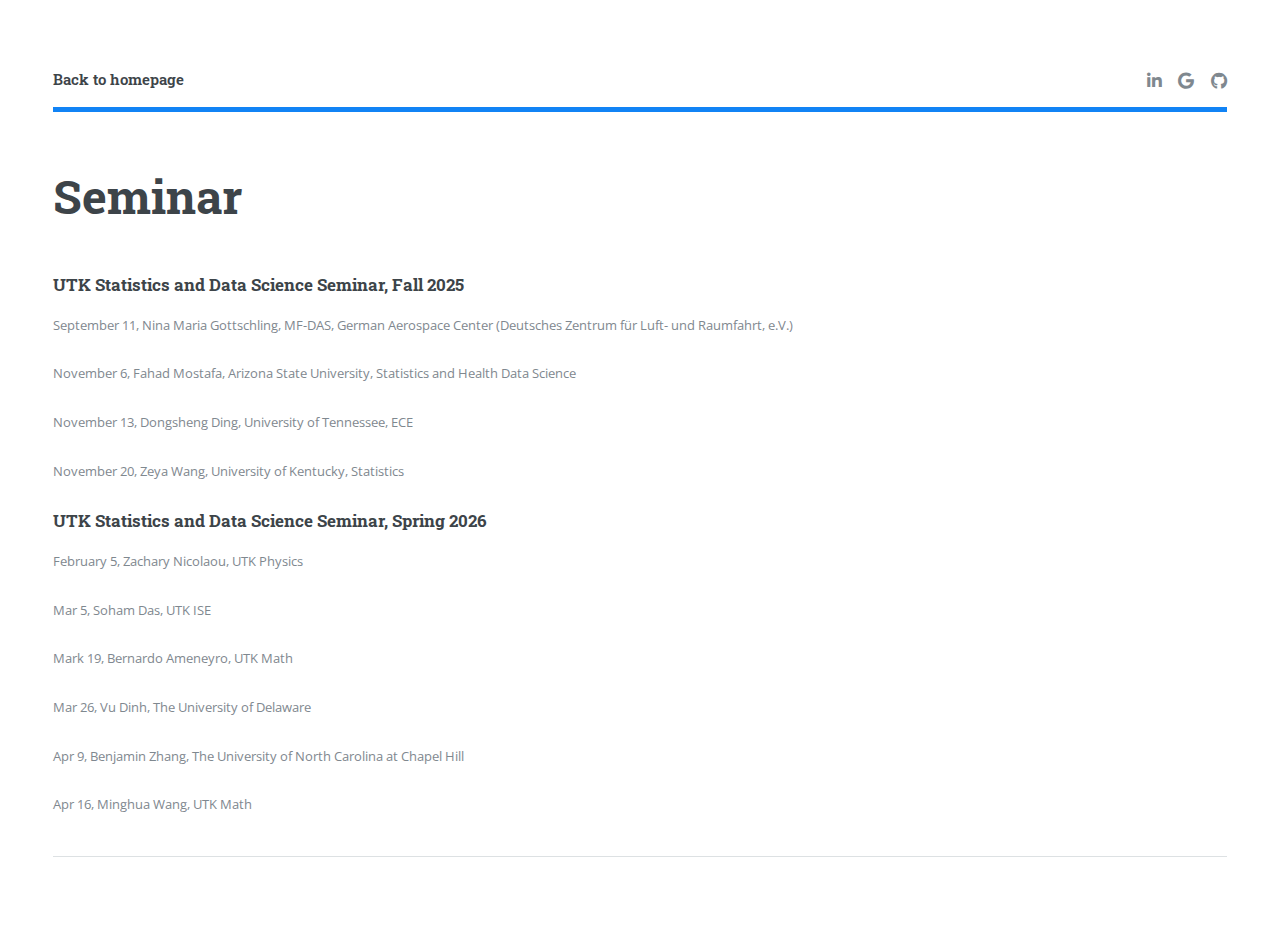
<file: dsseminar.html>
<!DOCTYPE HTML>
<!--
	Editorial by HTML5 UP
	html5up.net | @ajlkn
	Free for personal and commercial use under the CCA 3.0 license (html5up.net/license)
-->
<html>
	<head>
		<title>Elements - Editorial by HTML5 UP</title>
		<meta charset="utf-8" />
		<meta name="viewport" content="width=device-width, initial-scale=1, user-scalable=no" />
		<link rel="stylesheet" href="assets/css/main.css" />
	</head>
	<body class="is-preload">

		<!-- Wrapper -->
			<div id="wrapper">

				<!-- Main -->
					<div id="main">
						<div class="inner">

							<!-- Header -->
								<header id="header">
									<a href="index.html" class="logo"><strong>Back to homepage</strong></a>
									<ul class="icons">
										<li><a href="https://www.linkedin.com/in/nicole-t-yang/" class="icon brands fa-linkedin-in"><span class="label">Linkedin</span></a></li>
										<li><a href="https://scholar.google.com/citations?user=3zxBZjkAAAAJ&hl=en&oi=sra" class="icon brands fa-google"><span class="label">Google</span></a></li>
										<li><a href="#" class="icon brands fa-github"><span class="label">Github</span></a></li>
									</ul>
								</header>

							<!-- Content -->
								<section>
									<header class="main">
										<h1>Seminar</h1>
									</header>

									<!-- Content -->
				
										
											
												<h3>UTK Statistics and Data Science Seminar, Fall 2025</h3>
									<p> September 11, Nina Maria Gottschling, MF-DAS, German Aerospace Center (Deutsches Zentrum für Luft- und Raumfahrt, e.V.) </p>
												<p> November 6, Fahad Mostafa, Arizona State University, Statistics and Health Data Science
</p>
									<p>November 13, Dongsheng Ding, University of Tennessee, ECE
</p>
<p>November 20, Zeya Wang, University of Kentucky, Statistics
</p>
											
											
												
											
											<!-- Break -->
											<div class="col-4 col-12-medium">
												<h3>UTK Statistics and Data Science Seminar, Spring 2026</h3>


									<p> February 5, Zachary Nicolaou, UTK Physics </p>
												<p> Mar 5, Soham Das, UTK ISE
</p>
												<p> Mark 19, Bernardo Ameneyro, UTK Math</p>
																								<p> Mar 26, Vu Dinh, The University of Delaware
</p>
									<p>Apr 9, Benjamin Zhang, The University of North Carolina at Chapel Hill

</p>
<p>Apr 16, Minghua Wang, UTK Math
</p>


											</div>

									<hr class="major" />

	</body>
</html>
</file>
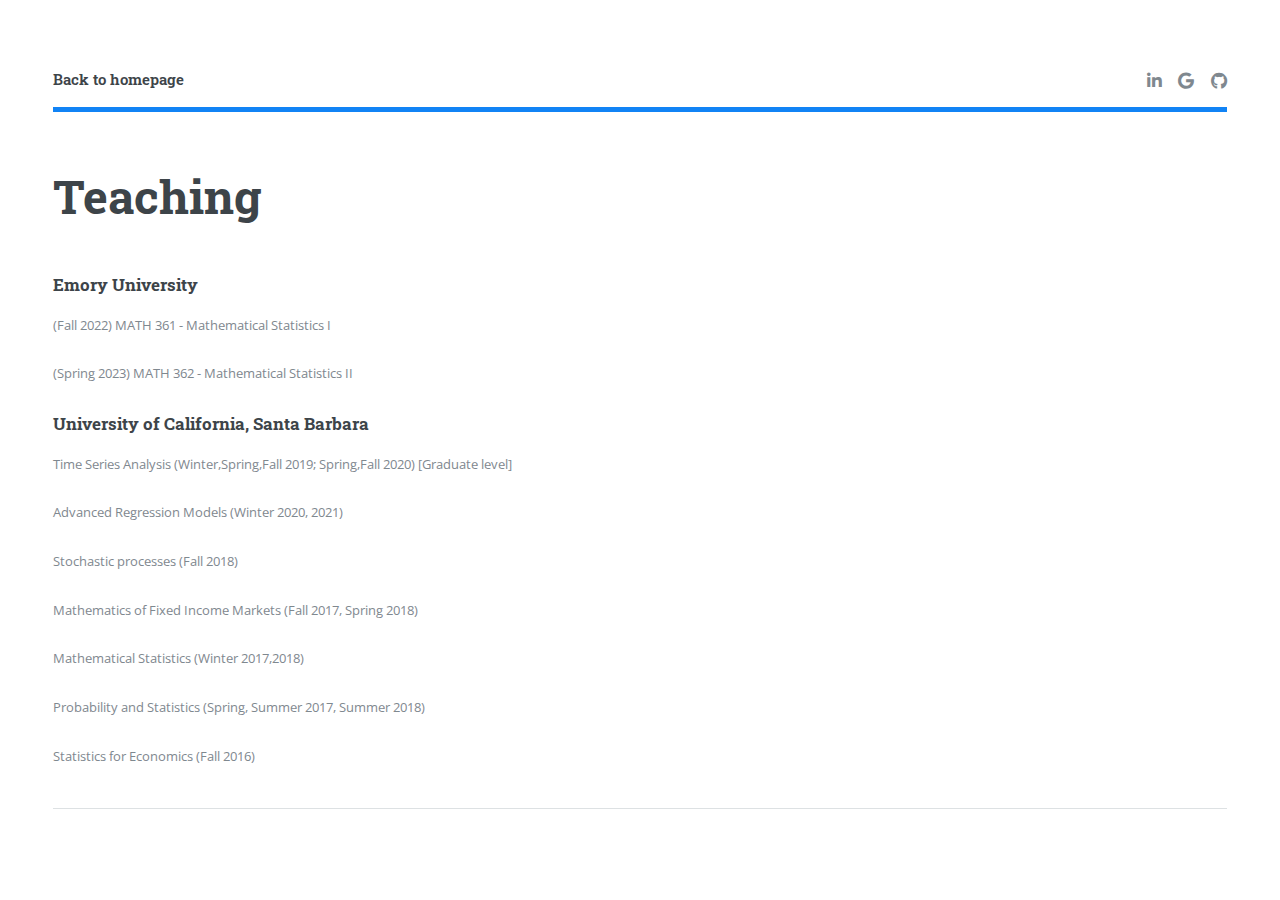
<file: elements.html>
<!DOCTYPE HTML>
<!--
	Editorial by HTML5 UP
	html5up.net | @ajlkn
	Free for personal and commercial use under the CCA 3.0 license (html5up.net/license)
-->
<html>
	<head>
		<title>Elements - Editorial by HTML5 UP</title>
		<meta charset="utf-8" />
		<meta name="viewport" content="width=device-width, initial-scale=1, user-scalable=no" />
		<link rel="stylesheet" href="assets/css/main.css" />
	</head>
	<body class="is-preload">

		<!-- Wrapper -->
			<div id="wrapper">

				<!-- Main -->
					<div id="main">
						<div class="inner">

							<!-- Header -->
								<header id="header">
									<a href="index.html" class="logo"><strong>Back to homepage</strong></a>
									<ul class="icons">
										<li><a href="https://www.linkedin.com/in/nicole-t-yang/" class="icon brands fa-linkedin-in"><span class="label">Linkedin</span></a></li>
										<li><a href="https://scholar.google.com/citations?user=3zxBZjkAAAAJ&hl=en&oi=sra" class="icon brands fa-google"><span class="label">Google</span></a></li>
										<li><a href="#" class="icon brands fa-github"><span class="label">Github</span></a></li>
									</ul>
								</header>

							<!-- Content -->
								<section>
									<header class="main">
										<h1>Teaching</h1>
									</header>

									<!-- Content -->
				
										
											
												<h3>Emory University</h3>
												<p>(Fall 2022) 		MATH 361 - Mathematical Statistics I
</p>
									<p>(Spring 2023) 		MATH 362 - Mathematical Statistics II
</p>
											
											
												
											
											<!-- Break -->
											<div class="col-4 col-12-medium">
												<h3>University of California, Santa Barbara</h3>
												<p>Time Series Analysis (Winter,Spring,Fall 2019; Spring,Fall 2020) [Graduate level]</p>

</p>Advanced Regression Models (Winter 2020, 2021)</p>
</p>Stochastic processes (Fall 2018)</p>
 
</p>Mathematics of Fixed Income Markets (Fall 2017, Spring 2018)</p>
 
</p>Mathematical Statistics (Winter 2017,2018)</p>

</p>Probability and Statistics (Spring, Summer 2017, Summer 2018)</p>

</p>Statistics for Economics (Fall 2016)</p>


											</div>

									<hr class="major" />

	</body>
</html>
</file>
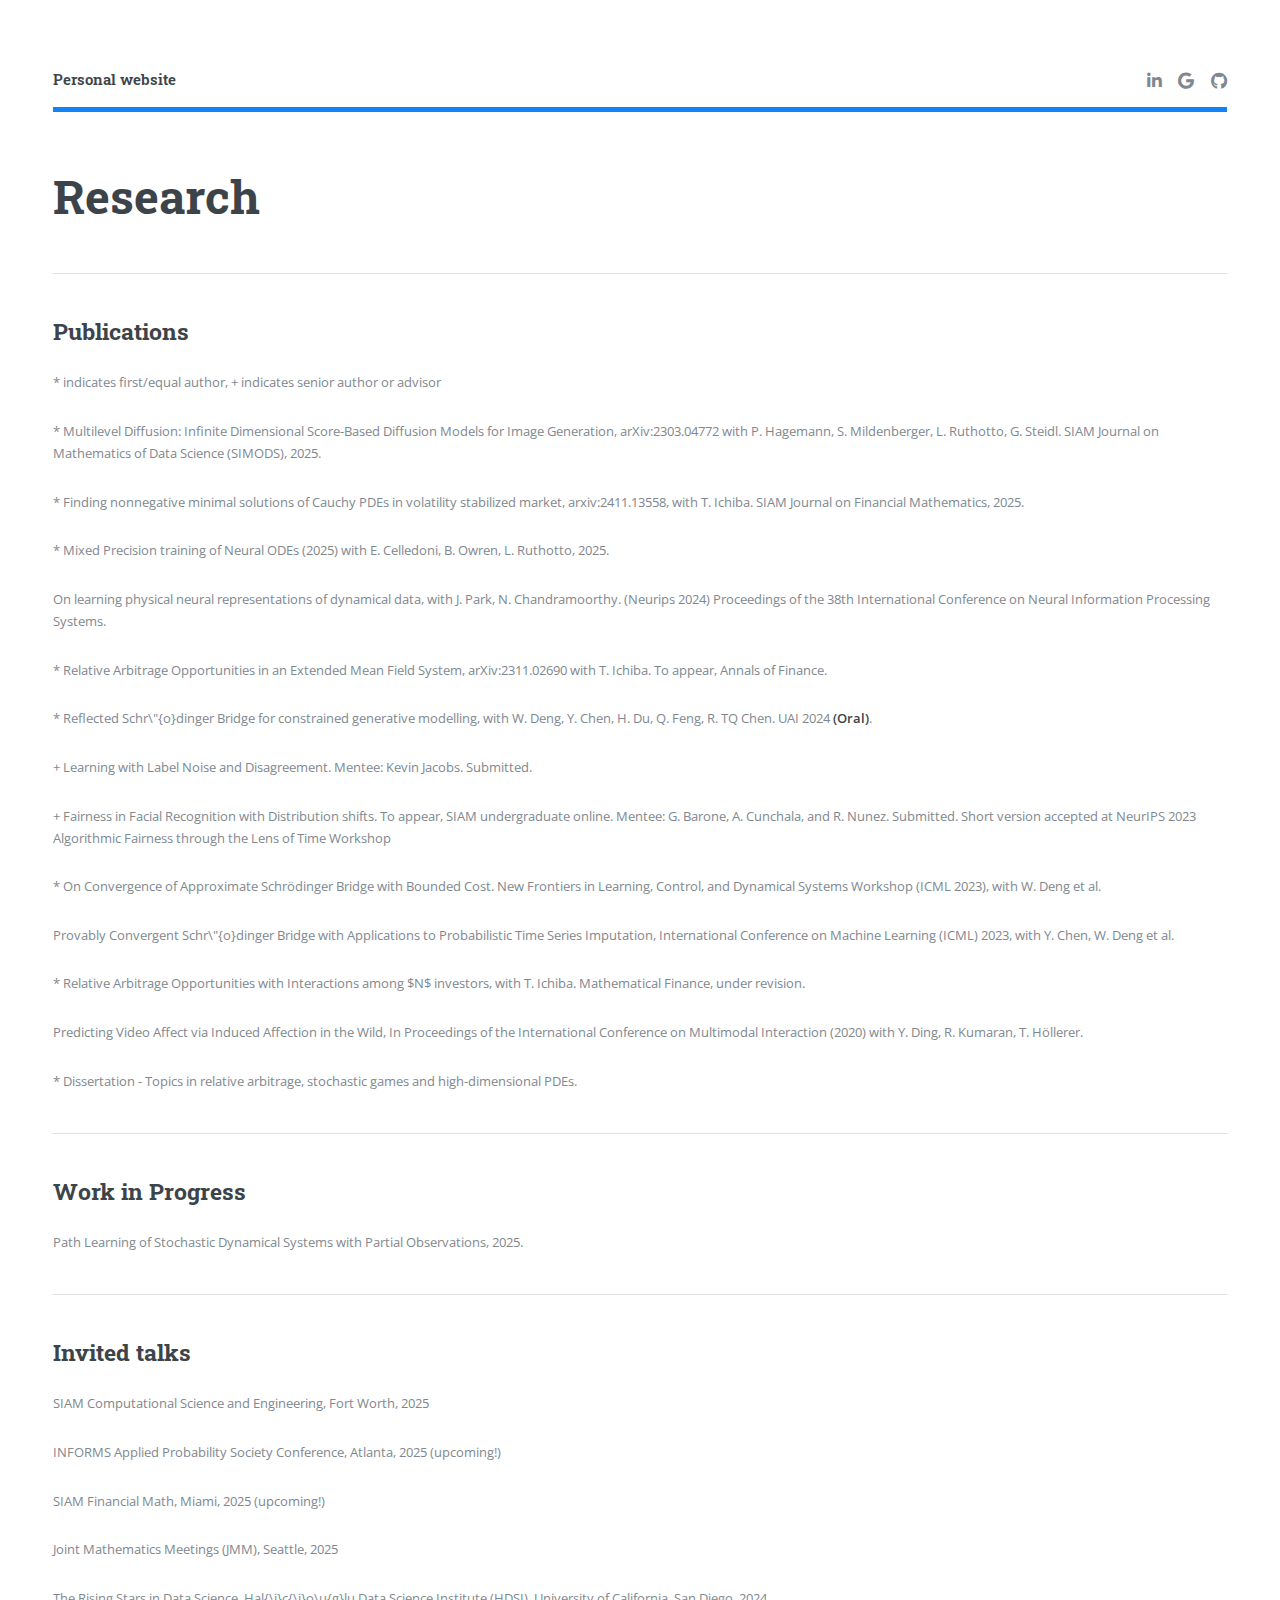
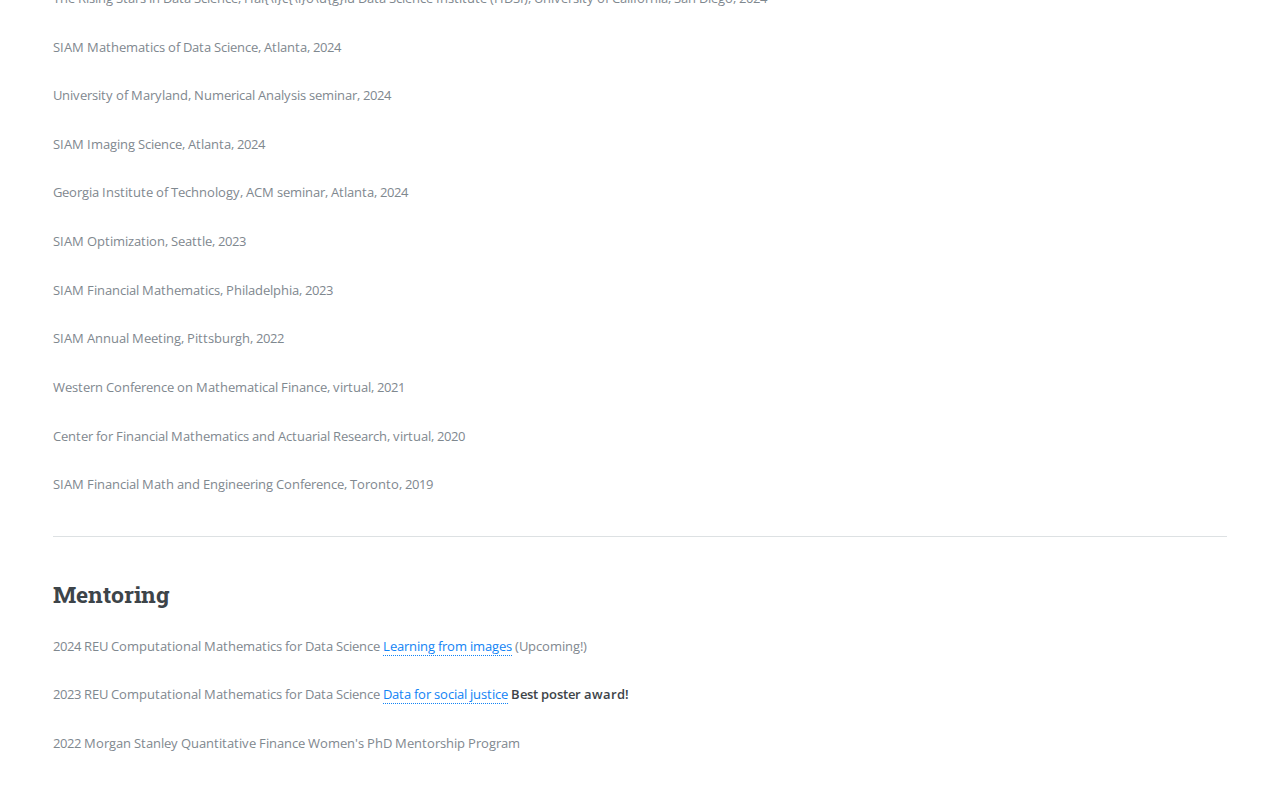
<file: generic.html>
<!DOCTYPE HTML>
<!--
	Editorial by HTML5 UP
	html5up.net | @ajlkn
	Free for personal and commercial use under the CCA 3.0 license (html5up.net/license)
-->
<html>
	<head>
		<title>Generic - Editorial by HTML5 UP</title>
		<meta charset="utf-8" />
		<meta name="viewport" content="width=device-width, initial-scale=1, user-scalable=no" />
		<link rel="stylesheet" href="assets/css/main.css" />
	</head>
	<body class="is-preload">

		<!-- Wrapper -->
			<div id="wrapper">

				<!-- Main -->
					<div id="main">
						<div class="inner">

							<!-- Header -->
								<header id="header">
									<a href="index.html" class="logo"><strong>Personal website</strong></a>
									<ul class="icons">
										<li><a href="https://www.linkedin.com/in/nicole-t-yang/" class="icon brands fa-linkedin-in"><span class="label">Linkedin</span></a></li>
										<li><a href="https://scholar.google.com/citations?user=3zxBZjkAAAAJ&hl=en&oi=sra" class="icon brands fa-google"><span class="label">Google</span></a></li>
										<li><a href="#" class="icon brands fa-github"><span class="label">Github</span></a></li>
									</ul>
								</header>

							<!-- Content -->
								<section>
									<header class="main">
										<h1> Research </h1>
									</header>

									<hr class="major" />

									<h2>Publications</h2>
									<p> <span class="emphasized">* indicates first/equal author, + indicates senior author or advisor</span> </p>
									<p> * Multilevel Diffusion: Infinite Dimensional Score-Based Diffusion Models for Image Generation, arXiv:2303.04772 with P. Hagemann, S. Mildenberger, L. Ruthotto, G. Steidl. SIAM
Journal on Mathematics of Data Science (SIMODS), 2025. <p>
	<p> * Finding nonnegative minimal solutions of Cauchy PDEs in volatility stabilized market, arxiv:2411.13558, with T. Ichiba. SIAM Journal on Financial Mathematics, 2025. </p>
	<p> * Mixed Precision training of Neural ODEs (2025) with E. Celledoni, B. Owren, L. Ruthotto, 2025. </p>
									<p> On learning physical neural representations of dynamical data, with J. Park, N. Chandramoorthy. (Neurips 2024) Proceedings of the 38th International Conference on Neural Information Processing Systems. <p>
									<p> * Relative Arbitrage Opportunities in an Extended Mean Field System, arXiv:2311.02690 with T. Ichiba. To appear, Annals of Finance. </p>
                                                                        <p> * Reflected Schr\"{o}dinger Bridge for constrained generative modelling, with W. Deng, Y. Chen, H. Du, Q. Feng, R. TQ Chen. UAI 2024 <b>(Oral)</b>.
									<p> + Learning with Label Noise and Disagreement. Mentee: Kevin Jacobs. Submitted. </p>
								        <p> + Fairness in Facial Recognition with Distribution shifts. To appear, SIAM undergraduate online. Mentee: G. Barone, A. Cunchala, and R. Nunez. Submitted. Short version accepted at NeurIPS 2023 Algorithmic Fairness through the Lens of Time Workshop<p>
									<p> * On Convergence of Approximate Schrödinger Bridge with Bounded Cost. New Frontiers in Learning, Control, and Dynamical Systems Workshop (ICML 2023), with W. Deng et al. <p>
									<p> Provably Convergent Schr\"{o}dinger Bridge with Applications to Probabilistic Time Series Imputation,  International Conference on Machine Learning (ICML) 2023, with Y. Chen, W. Deng et al. <p>
									<p> * Relative Arbitrage Opportunities with Interactions among $N$ investors, with T. Ichiba. Mathematical Finance, under revision.<p>
									<p> Predicting Video Affect via Induced
Affection in the Wild, In Proceedings of the International Conference on Multimodal Interaction (2020) with Y. Ding, R. Kumaran, T. Höllerer.</p>
									<p> * Dissertation - Topics in relative arbitrage, stochastic games and high-dimensional PDEs. </p>

									<hr class="major" />
										<h2>Work in Progress</h2>
									
									<p> Path Learning of Stochastic Dynamical Systems with Partial Observations, 2025. </p>

	<hr class="major" />								
	<h2>Invited talks</h2>
									<p> SIAM Computational Science and Engineering, Fort Worth, 2025<p>
									<p> INFORMS Applied Probability Society Conference, Atlanta, 2025 (upcoming!) <p>
									<p> SIAM Financial Math, Miami, 2025 (upcoming!) </p>
									<p> Joint Mathematics Meetings (JMM), Seattle, 2025 <p>
<p> The Rising Stars in Data Science, Hal{\i}c{\i}o\u{g}lu Data Science Institute (HDSI), University of California, San Diego, 2024<p>
									<p> SIAM Mathematics of Data Science, Atlanta, 2024 <p>
									<p> University of Maryland, Numerical Analysis seminar, 2024 <p>
									<p> SIAM Imaging Science, Atlanta, 2024 <p>
									<p> Georgia Institute of Technology, ACM seminar, Atlanta, 2024<p>
									<p> SIAM Optimization, Seattle, 2023<p>
</p> SIAM Financial Mathematics, Philadelphia, 2023</p>
									<p> SIAM Annual Meeting, Pittsburgh, 2022</p>
</p> Western Conference on Mathematical Finance, virtual, 2021 </p>
</p> Center for Financial Mathematics and Actuarial Research, virtual, 2020 </p>
</p> SIAM Financial Math and Engineering Conference, Toronto, 2019 </p>

									<hr class="major" />

									<h2>Mentoring</h2>
									<p> 2024 REU Computational Mathematics for Data Science <a href="http://www.math.emory.edu/site/cmds-reuret/summer2024/">Learning from images</a> (Upcoming!)
						<p> 2023 REU Computational Mathematics for Data Science <a href="http://www.math.emory.edu/site/cmds-reuret/summer2023/">Data for social justice</a> <b>Best poster award!</b> </p>
									 <p> 2022 Morgan Stanley Quantitative Finance Women's PhD Mentorship Program</p>
								</section>

						</div>
					</div>



	</body>
</html>
</file>
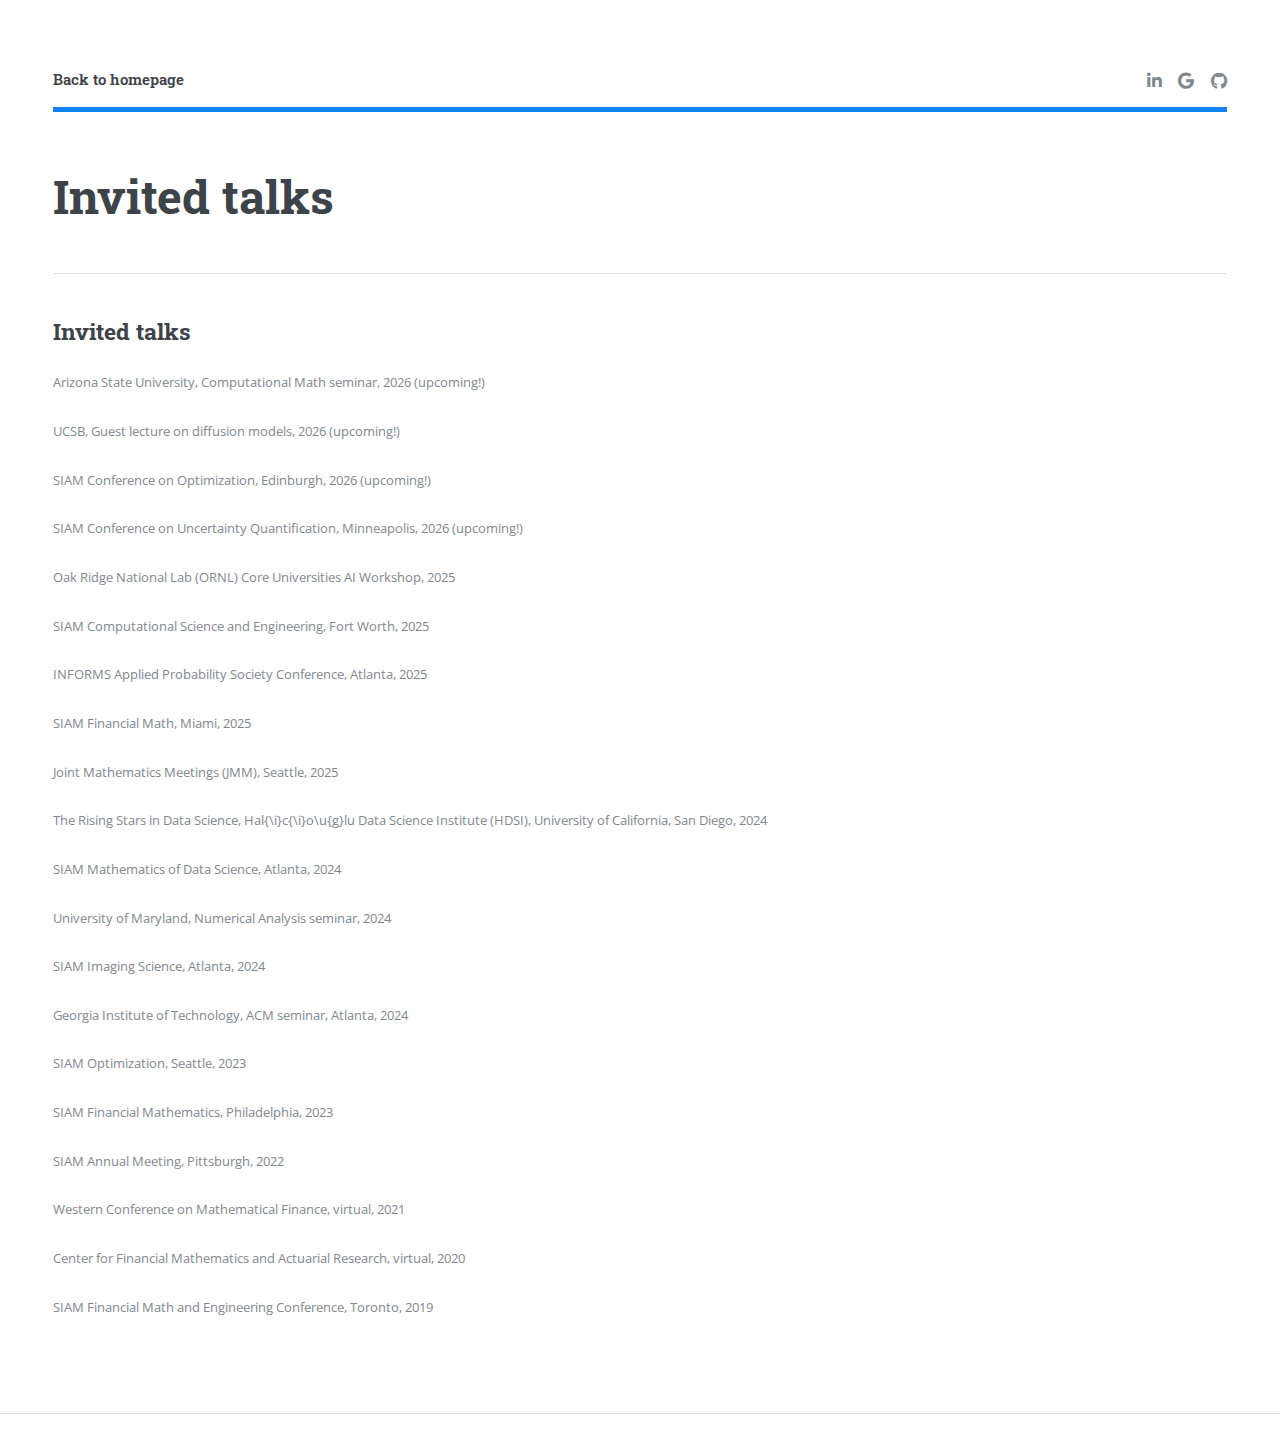
<file: invited.html>
<!DOCTYPE HTML>
<!--
	Editorial by HTML5 UP
	html5up.net | @ajlkn
	Free for personal and commercial use under the CCA 3.0 license (html5up.net/license)
-->
<html>
	<head>
		<title>Elements - Editorial by HTML5 UP</title>
		<meta charset="utf-8" />
		<meta name="viewport" content="width=device-width, initial-scale=1, user-scalable=no" />
		<link rel="stylesheet" href="assets/css/main.css" />
	</head>
	<body class="is-preload">

		<!-- Wrapper -->
			<div id="wrapper">

				<!-- Main -->
					<div id="main">
						<div class="inner">

							<!-- Header -->
								<header id="header">
									<a href="index.html" class="logo"><strong>Back to homepage</strong></a>
									<ul class="icons">
										<li><a href="https://www.linkedin.com/in/nicole-t-yang/" class="icon brands fa-linkedin-in"><span class="label">Linkedin</span></a></li>
										<li><a href="https://scholar.google.com/citations?user=3zxBZjkAAAAJ&hl=en&oi=sra" class="icon brands fa-google"><span class="label">Google</span></a></li>
										<li><a href="#" class="icon brands fa-github"><span class="label">Github</span></a></li>
									</ul>
								</header>

							<!-- Content -->
								<section>
									<header class="main">
										<h1>Invited talks</h1>
									</header>

									<!-- Content -->
				
	<hr class="major" />								
	<h2>Invited talks</h2>
									<p> Arizona State University, Computational Math seminar, 2026 (upcoming!) <p> 
										<p> UCSB, Guest lecture on diffusion models, 2026 (upcoming!) <p> 
<p>  SIAM Conference on Optimization, Edinburgh, 2026 (upcoming!) <p> 
<p>  SIAM Conference on Uncertainty Quantification, Minneapolis, 2026 (upcoming!)<p> 
<p>  Oak Ridge National Lab (ORNL) Core Universities AI Workshop, 2025 <p> 
									<p> SIAM Computational Science and Engineering, Fort Worth, 2025<p>
									<p> INFORMS Applied Probability Society Conference, Atlanta, 2025 <p>
									<p> SIAM Financial Math, Miami, 2025 </p>
									<p> Joint Mathematics Meetings (JMM), Seattle, 2025 <p>
<p> The Rising Stars in Data Science, Hal{\i}c{\i}o\u{g}lu Data Science Institute (HDSI), University of California, San Diego, 2024<p>
									<p> SIAM Mathematics of Data Science, Atlanta, 2024 <p>
									<p> University of Maryland, Numerical Analysis seminar, 2024 <p>
									<p> SIAM Imaging Science, Atlanta, 2024 <p>
									<p> Georgia Institute of Technology, ACM seminar, Atlanta, 2024<p>
									<p> SIAM Optimization, Seattle, 2023<p>
</p> SIAM Financial Mathematics, Philadelphia, 2023</p>
									<p> SIAM Annual Meeting, Pittsburgh, 2022</p>
</p> Western Conference on Mathematical Finance, virtual, 2021 </p>
</p> Center for Financial Mathematics and Actuarial Research, virtual, 2020 </p>
</p> SIAM Financial Math and Engineering Conference, Toronto, 2019 </p>


											</div>

									<hr class="major" />

	</body>
</html>
</file>
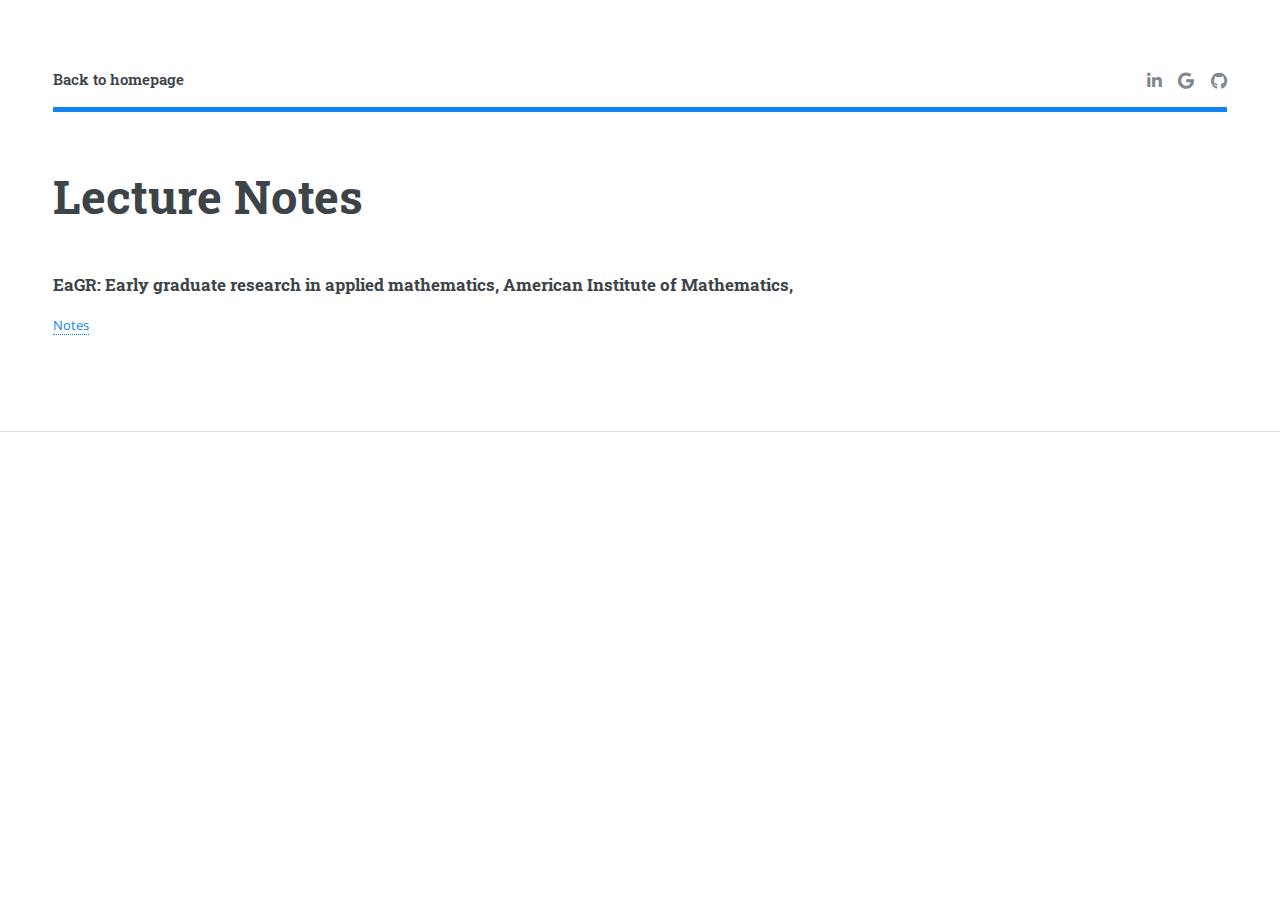
<file: notes.html>
<!DOCTYPE HTML>
<!--
	Editorial by HTML5 UP
	html5up.net | @ajlkn
	Free for personal and commercial use under the CCA 3.0 license (html5up.net/license)
-->
<html>
	<head>
		<title>Elements - Editorial by HTML5 UP</title>
		<meta charset="utf-8" />
		<meta name="viewport" content="width=device-width, initial-scale=1, user-scalable=no" />
		<link rel="stylesheet" href="assets/css/main.css" />
	</head>
	<body class="is-preload">

		<!-- Wrapper -->
			<div id="wrapper">

				<!-- Main -->
					<div id="main">
						<div class="inner">

							<!-- Header -->
								<header id="header">
									<a href="index.html" class="logo"><strong>Back to homepage</strong></a>
									<ul class="icons">
										<li><a href="https://www.linkedin.com/in/nicole-t-yang/" class="icon brands fa-linkedin-in"><span class="label">Linkedin</span></a></li>
										<li><a href="https://scholar.google.com/citations?user=3zxBZjkAAAAJ&hl=en&oi=sra" class="icon brands fa-google"><span class="label">Google</span></a></li>
										<li><a href="#" class="icon brands fa-github"><span class="label">Github</span></a></li>
									</ul>
								</header>

							<!-- Content -->
								<section>
									<header class="main">
										<h1>Lecture Notes</h1>
									</header>

									<!-- Content -->
				
										
											
												<h3> EaGR: Early graduate research in applied mathematics, American Institute of Mathematics, </h3>
									<p> <a href="/">Notes</a> </p>

											</div>

									<hr class="major" />

	</body>
</html>
</file>
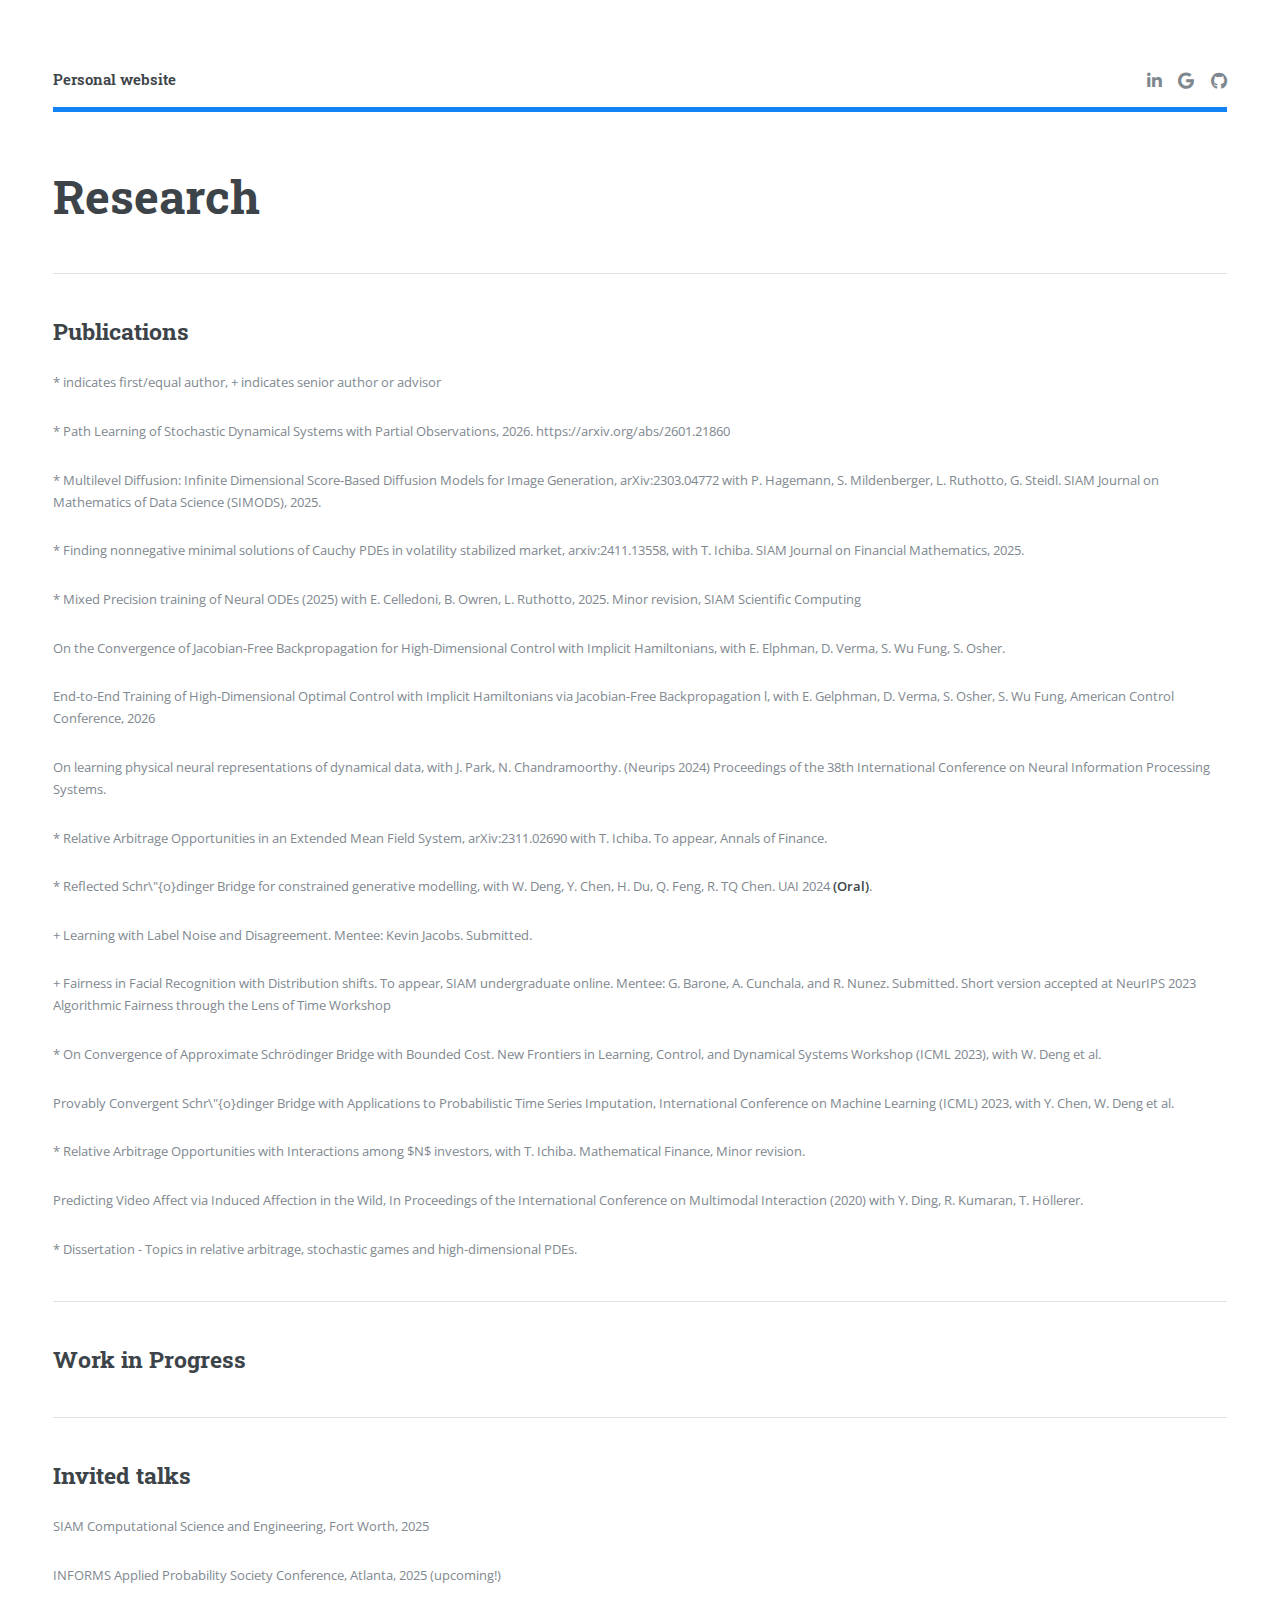
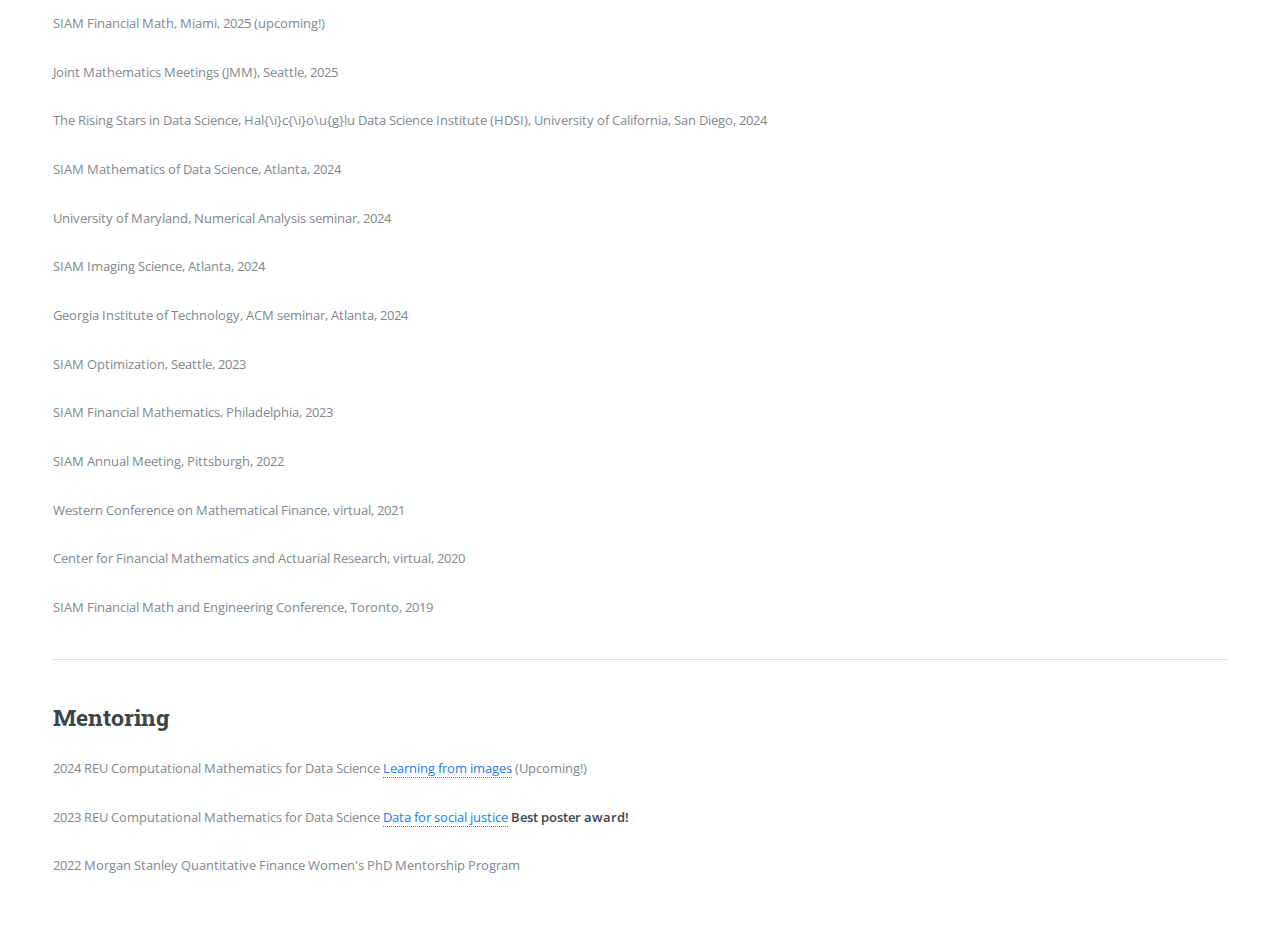
<file: research.html>
<!DOCTYPE HTML>
<!--
	Editorial by HTML5 UP
	html5up.net | @ajlkn
	Free for personal and commercial use under the CCA 3.0 license (html5up.net/license)
-->
<html>
	<head>
		<title>Publication - Nicole Yang</title>
		<meta charset="utf-8" />
		<meta name="viewport" content="width=device-width, initial-scale=1, user-scalable=no" />
		<link rel="stylesheet" href="assets/css/main.css" />
	</head>
	<body class="is-preload">

		<!-- Wrapper -->
			<div id="wrapper">

				<!-- Main -->
					<div id="main">
						<div class="inner">

							<!-- Header -->
								<header id="header">
									<a href="index.html" class="logo"><strong>Personal website</strong></a>
									<ul class="icons">
										<li><a href="https://www.linkedin.com/in/nicole-t-yang/" class="icon brands fa-linkedin-in"><span class="label">Linkedin</span></a></li>
										<li><a href="https://scholar.google.com/citations?user=3zxBZjkAAAAJ&hl=en&oi=sra" class="icon brands fa-google"><span class="label">Google</span></a></li>
										<li><a href="#" class="icon brands fa-github"><span class="label">Github</span></a></li>
									</ul>
								</header>

							<!-- Content -->
								<section>
									<header class="main">
										<h1> Research </h1>
									</header>

									<hr class="major" />

									<h2>Publications</h2>
									<p> <span class="emphasized">* indicates first/equal author, + indicates senior author or advisor</span> </p>
									<p> * Path Learning of Stochastic Dynamical Systems with Partial Observations, 2026. https://arxiv.org/abs/2601.21860</p>
									<p> * Multilevel Diffusion: Infinite Dimensional Score-Based Diffusion Models for Image Generation, arXiv:2303.04772 with P. Hagemann, S. Mildenberger, L. Ruthotto, G. Steidl. SIAM
Journal on Mathematics of Data Science (SIMODS), 2025. <p>
	<p> * Finding nonnegative minimal solutions of Cauchy PDEs in volatility stabilized market, arxiv:2411.13558, with T. Ichiba. SIAM Journal on Financial Mathematics, 2025. </p>
	<p> * Mixed Precision training of Neural ODEs (2025) with E. Celledoni, B. Owren, L. Ruthotto, 2025. Minor revision, SIAM Scientific Computing</p>
									<p> On the Convergence of Jacobian-Free Backpropagation for High-Dimensional Control with
Implicit Hamiltonians, with E. Elphman, D. Verma, S. Wu Fung, S. Osher.
</p>
									<p>End-to-End Training of High-Dimensional Optimal Control with Implicit Hamiltonians via Jacobian-Free Backpropagation
l, with E. Gelphman, D. Verma, S. Osher, S. Wu Fung, American Control Conference, 2026</p>
									<p> On learning physical neural representations of dynamical data, with J. Park, N. Chandramoorthy. (Neurips 2024) Proceedings of the 38th International Conference on Neural Information Processing Systems. <p>
									<p> * Relative Arbitrage Opportunities in an Extended Mean Field System, arXiv:2311.02690 with T. Ichiba. To appear, Annals of Finance. </p>
                                                                        <p> * Reflected Schr\"{o}dinger Bridge for constrained generative modelling, with W. Deng, Y. Chen, H. Du, Q. Feng, R. TQ Chen. UAI 2024 <b>(Oral)</b>.
									<p> + Learning with Label Noise and Disagreement. Mentee: Kevin Jacobs. Submitted. </p>
								        <p> + Fairness in Facial Recognition with Distribution shifts. To appear, SIAM undergraduate online. Mentee: G. Barone, A. Cunchala, and R. Nunez. Submitted. Short version accepted at NeurIPS 2023 Algorithmic Fairness through the Lens of Time Workshop<p>
									<p> * On Convergence of Approximate Schrödinger Bridge with Bounded Cost. New Frontiers in Learning, Control, and Dynamical Systems Workshop (ICML 2023), with W. Deng et al. <p>
									<p> Provably Convergent Schr\"{o}dinger Bridge with Applications to Probabilistic Time Series Imputation,  International Conference on Machine Learning (ICML) 2023, with Y. Chen, W. Deng et al. <p>
									<p> * Relative Arbitrage Opportunities with Interactions among $N$ investors, with T. Ichiba. Mathematical Finance, Minor revision.<p>
									<p> Predicting Video Affect via Induced
Affection in the Wild, In Proceedings of the International Conference on Multimodal Interaction (2020) with Y. Ding, R. Kumaran, T. Höllerer.</p>
									<p> * Dissertation - Topics in relative arbitrage, stochastic games and high-dimensional PDEs. </p>

									<hr class="major" />
										<h2>Work in Progress</h2>
									
									<p>  </p>

	<hr class="major" />								
	<h2>Invited talks</h2>
									<p> SIAM Computational Science and Engineering, Fort Worth, 2025<p>
									<p> INFORMS Applied Probability Society Conference, Atlanta, 2025 (upcoming!) <p>
									<p> SIAM Financial Math, Miami, 2025 (upcoming!) </p>
									<p> Joint Mathematics Meetings (JMM), Seattle, 2025 <p>
<p> The Rising Stars in Data Science, Hal{\i}c{\i}o\u{g}lu Data Science Institute (HDSI), University of California, San Diego, 2024<p>
									<p> SIAM Mathematics of Data Science, Atlanta, 2024 <p>
									<p> University of Maryland, Numerical Analysis seminar, 2024 <p>
									<p> SIAM Imaging Science, Atlanta, 2024 <p>
									<p> Georgia Institute of Technology, ACM seminar, Atlanta, 2024<p>
									<p> SIAM Optimization, Seattle, 2023<p>
</p> SIAM Financial Mathematics, Philadelphia, 2023</p>
									<p> SIAM Annual Meeting, Pittsburgh, 2022</p>
</p> Western Conference on Mathematical Finance, virtual, 2021 </p>
</p> Center for Financial Mathematics and Actuarial Research, virtual, 2020 </p>
</p> SIAM Financial Math and Engineering Conference, Toronto, 2019 </p>

									<hr class="major" />

									<h2>Mentoring</h2>
									<p> 2024 REU Computational Mathematics for Data Science <a href="http://www.math.emory.edu/site/cmds-reuret/summer2024/">Learning from images</a> (Upcoming!)
						<p> 2023 REU Computational Mathematics for Data Science <a href="http://www.math.emory.edu/site/cmds-reuret/summer2023/">Data for social justice</a> <b>Best poster award!</b> </p>
									 <p> 2022 Morgan Stanley Quantitative Finance Women's PhD Mentorship Program</p>
								</section>

						</div>
					</div>



	</body>
</html>
</file>
<file: assets/css/main.css>
@import url(fontawesome-all.min.css);
@import url("https://fonts.googleapis.com/css?family=Open+Sans:400,600,400italic,600italic|Roboto+Slab:400,700");
/*
	Editorial by HTML5 UP
	html5up.net | @ajlkn
	Free for personal and commercial use under the CCA 3.0 license (html5up.net/license)
*/
html, body, div, span, applet, object,
iframe, h1, h2, h3, h4, h5, h6, p, blockquote,
pre, a, abbr, acronym, address, big, cite,
code, del, dfn, em, img, ins, kbd, q, s, samp,
small, strike, strong, sub, sup, tt, var, b,
u, i, center, dl, dt, dd, ol, ul, li, fieldset,
form, label, legend, table, caption, tbody,
tfoot, thead, tr, th, td, article, aside,
canvas, details, embed, figure, figcaption,
footer, header, hgroup, menu, nav, output, ruby,
section, summary, time, mark, audio, video {
  margin: 0;
  padding: 0;
  border: 0;
  font-size: 100%;
  font: inherit;
  vertical-align: baseline; }

article, aside, details, figcaption, figure,
footer, header, hgroup, menu, nav, section {
  display: block; }

body {
  line-height: 1; }

ol, ul {
  list-style: none; }

blockquote, q {
  quotes: none; }
  blockquote:before, blockquote:after, q:before, q:after {
    content: '';
    content: none; }

table {
  border-collapse: collapse;
  border-spacing: 0; }

body {
  -webkit-text-size-adjust: none; }

mark {
  background-color: transparent;
  color: inherit; }

input::-moz-focus-inner {
  border: 0;
  padding: 0; }

input, select, textarea {
  -moz-appearance: none;
  -webkit-appearance: none;
  -ms-appearance: none;
  appearance: none; }

/* Basic */
@-ms-viewport {
  width: device-width; }

body {
  -ms-overflow-style: scrollbar; }

@media screen and (max-width: 480px) {
  html, body {
    min-width: 320px; } }

html {
  box-sizing: border-box; }

*, *:before, *:after {
  box-sizing: inherit; }

body {
  background: #ffffff; }
  body.is-preload *, body.is-preload *:before, body.is-preload *:after, body.is-resizing *, body.is-resizing *:before, body.is-resizing *:after {
    -moz-animation: none !important;
    -webkit-animation: none !important;
    -ms-animation: none !important;
    animation: none !important;
    -moz-transition: none !important;
    -webkit-transition: none !important;
    -ms-transition: none !important;
    transition: none !important; }

/* Type */
body, input, select, textarea {
  color: #7f888f;
  font-family: "Open Sans", sans-serif;
  font-size: 13pt;
  font-weight: 400;
  line-height: 1.65; }
  @media screen and (max-width: 1680px) {
    body, input, select, textarea {
      font-size: 11pt; } }
  @media screen and (max-width: 1280px) {
    body, input, select, textarea {
      font-size: 10pt; } }
  @media screen and (max-width: 360px) {
    body, input, select, textarea {
      font-size: 9pt; } }

a {
  -moz-transition: color 0.2s ease-in-out, border-bottom-color 0.2s ease-in-out;
  -webkit-transition: color 0.2s ease-in-out, border-bottom-color 0.2s ease-in-out;
  -ms-transition: color 0.2s ease-in-out, border-bottom-color 0.2s ease-in-out;
  transition: color 0.2s ease-in-out, border-bottom-color 0.2s ease-in-out;
  border-bottom: dotted 1px;
  color: #1183f5;
  text-decoration: none; }
  a:hover {
    border-bottom-color: #1183f5;
    color: #1183f5 !important; }
    a:hover strong {
      color: inherit; }

strong, b {
  color: #3d4449;
  font-weight: 600; }

em, i {
  font-style: italic; }

p {
  margin: 0 0 2em 0; }

h1, h2, h3, h4, h5, h6 {
  color: #3d4449;
  font-family: "Roboto Slab", serif;
  font-weight: 700;
  line-height: 1.5;
  margin: 0 0 1em 0; }
  h1 a, h2 a, h3 a, h4 a, h5 a, h6 a {
    color: inherit;
    text-decoration: none;
    border-bottom: 0; }

h1 {
  font-size: 4em;
  margin: 0 0 0.5em 0;
  line-height: 1.3; }

h2 {
  font-size: 1.75em; }

h3 {
  font-size: 1.25em; }

h4 {
  font-size: 1.1em; }

h5 {
  font-size: 0.9em; }

h6 {
  font-size: 0.7em; }

@media screen and (max-width: 1680px) {
  h1 {
    font-size: 3.5em; } }

@media screen and (max-width: 980px) {
  h1 {
    font-size: 3.25em; } }

@media screen and (max-width: 736px) {
  h1 {
    font-size: 2em;
    line-height: 1.4; }
  h2 {
    font-size: 1.5em; } }

sub {
  font-size: 0.8em;
  position: relative;
  top: 0.5em; }

sup {
  font-size: 0.8em;
  position: relative;
  top: -0.5em; }

blockquote {
  border-left: solid 3px rgba(210, 215, 217, 0.75);
  font-style: italic;
  margin: 0 0 2em 0;
  padding: 0.5em 0 0.5em 2em; }

code {
  background: rgba(230, 235, 237, 0.25);
  border-radius: 0.375em;
  border: solid 1px rgba(210, 215, 217, 0.75);
  font-family: "Courier New", monospace;
  font-size: 0.9em;
  margin: 0 0.25em;
  padding: 0.25em 0.65em; }

pre {
  -webkit-overflow-scrolling: touch;
  font-family: "Courier New", monospace;
  font-size: 0.9em;
  margin: 0 0 2em 0; }
  pre code {
    display: block;
    line-height: 1.75;
    padding: 1em 1.5em;
    overflow-x: auto; }

hr {
  border: 0;
  border-bottom: solid 1px rgba(210, 215, 217, 0.75);
  margin: 2em 0; }
  hr.major {
    margin: 3em 0; }

.align-left {
  text-align: left; }

.align-center {
  text-align: center; }

.align-right {
  text-align: right; }

/* Row */
.row {
  display: flex;
  flex-wrap: wrap;
  box-sizing: border-box;
  align-items: stretch; }
  .row > * {
    box-sizing: border-box; }
  .row.gtr-uniform > * > :last-child {
    margin-bottom: 0; }
  .row.aln-left {
    justify-content: flex-start; }
  .row.aln-center {
    justify-content: center; }
  .row.aln-right {
    justify-content: flex-end; }
  .row.aln-top {
    align-items: flex-start; }
  .row.aln-middle {
    align-items: center; }
  .row.aln-bottom {
    align-items: flex-end; }
  .row > .imp {
    order: -1; }
  .row > .col-1 {
    width: 8.33333%; }
  .row > .off-1 {
    margin-left: 8.33333%; }
  .row > .col-2 {
    width: 16.66667%; }
  .row > .off-2 {
    margin-left: 16.66667%; }
  .row > .col-3 {
    width: 25%; }
  .row > .off-3 {
    margin-left: 25%; }
  .row > .col-4 {
    width: 33.33333%; }
  .row > .off-4 {
    margin-left: 33.33333%; }
  .row > .col-5 {
    width: 41.66667%; }
  .row > .off-5 {
    margin-left: 41.66667%; }
  .row > .col-6 {
    width: 50%; }
  .row > .off-6 {
    margin-left: 50%; }
  .row > .col-7 {
    width: 58.33333%; }
  .row > .off-7 {
    margin-left: 58.33333%; }
  .row > .col-8 {
    width: 66.66667%; }
  .row > .off-8 {
    margin-left: 66.66667%; }
  .row > .col-9 {
    width: 75%; }
  .row > .off-9 {
    margin-left: 75%; }
  .row > .col-10 {
    width: 83.33333%; }
  .row > .off-10 {
    margin-left: 83.33333%; }
  .row > .col-11 {
    width: 91.66667%; }
  .row > .off-11 {
    margin-left: 91.66667%; }
  .row > .col-12 {
    width: 100%; }
  .row > .off-12 {
    margin-left: 100%; }
  .row.gtr-0 {
    margin-top: 0;
    margin-left: 0em; }
    .row.gtr-0 > * {
      padding: 0 0 0 0em; }
    .row.gtr-0.gtr-uniform {
      margin-top: 0em; }
      .row.gtr-0.gtr-uniform > * {
        padding-top: 0em; }
  .row.gtr-25 {
    margin-top: 0;
    margin-left: -0.375em; }
    .row.gtr-25 > * {
      padding: 0 0 0 0.375em; }
    .row.gtr-25.gtr-uniform {
      margin-top: -0.375em; }
      .row.gtr-25.gtr-uniform > * {
        padding-top: 0.375em; }
  .row.gtr-50 {
    margin-top: 0;
    margin-left: -0.75em; }
    .row.gtr-50 > * {
      padding: 0 0 0 0.75em; }
    .row.gtr-50.gtr-uniform {
      margin-top: -0.75em; }
      .row.gtr-50.gtr-uniform > * {
        padding-top: 0.75em; }
  .row {
    margin-top: 0;
    margin-left: -1.5em; }
    .row > * {
      padding: 0 0 0 1.5em; }
    .row.gtr-uniform {
      margin-top: -1.5em; }
      .row.gtr-uniform > * {
        padding-top: 1.5em; }
  .row.gtr-150 {
    margin-top: 0;
    margin-left: -2.25em; }
    .row.gtr-150 > * {
      padding: 0 0 0 2.25em; }
    .row.gtr-150.gtr-uniform {
      margin-top: -2.25em; }
      .row.gtr-150.gtr-uniform > * {
        padding-top: 2.25em; }
  .row.gtr-200 {
    margin-top: 0;
    margin-left: -3em; }
    .row.gtr-200 > * {
      padding: 0 0 0 3em; }
    .row.gtr-200.gtr-uniform {
      margin-top: -3em; }
      .row.gtr-200.gtr-uniform > * {
        padding-top: 3em; }
  @media screen and (max-width: 1680px) {
    .row {
      display: flex;
      flex-wrap: wrap;
      box-sizing: border-box;
      align-items: stretch; }
      .row > * {
        box-sizing: border-box; }
      .row.gtr-uniform > * > :last-child {
        margin-bottom: 0; }
      .row.aln-left {
        justify-content: flex-start; }
      .row.aln-center {
        justify-content: center; }
      .row.aln-right {
        justify-content: flex-end; }
      .row.aln-top {
        align-items: flex-start; }
      .row.aln-middle {
        align-items: center; }
      .row.aln-bottom {
        align-items: flex-end; }
      .row > .imp-xlarge {
        order: -1; }
      .row > .col-1-xlarge {
        width: 8.33333%; }
      .row > .off-1-xlarge {
        margin-left: 8.33333%; }
      .row > .col-2-xlarge {
        width: 16.66667%; }
      .row > .off-2-xlarge {
        margin-left: 16.66667%; }
      .row > .col-3-xlarge {
        width: 25%; }
      .row > .off-3-xlarge {
        margin-left: 25%; }
      .row > .col-4-xlarge {
        width: 33.33333%; }
      .row > .off-4-xlarge {
        margin-left: 33.33333%; }
      .row > .col-5-xlarge {
        width: 41.66667%; }
      .row > .off-5-xlarge {
        margin-left: 41.66667%; }
      .row > .col-6-xlarge {
        width: 50%; }
      .row > .off-6-xlarge {
        margin-left: 50%; }
      .row > .col-7-xlarge {
        width: 58.33333%; }
      .row > .off-7-xlarge {
        margin-left: 58.33333%; }
      .row > .col-8-xlarge {
        width: 66.66667%; }
      .row > .off-8-xlarge {
        margin-left: 66.66667%; }
      .row > .col-9-xlarge {
        width: 75%; }
      .row > .off-9-xlarge {
        margin-left: 75%; }
      .row > .col-10-xlarge {
        width: 83.33333%; }
      .row > .off-10-xlarge {
        margin-left: 83.33333%; }
      .row > .col-11-xlarge {
        width: 91.66667%; }
      .row > .off-11-xlarge {
        margin-left: 91.66667%; }
      .row > .col-12-xlarge {
        width: 100%; }
      .row > .off-12-xlarge {
        margin-left: 100%; }
      .row.gtr-0 {
        margin-top: 0;
        margin-left: 0em; }
        .row.gtr-0 > * {
          padding: 0 0 0 0em; }
        .row.gtr-0.gtr-uniform {
          margin-top: 0em; }
          .row.gtr-0.gtr-uniform > * {
            padding-top: 0em; }
      .row.gtr-25 {
        margin-top: 0;
        margin-left: -0.375em; }
        .row.gtr-25 > * {
          padding: 0 0 0 0.375em; }
        .row.gtr-25.gtr-uniform {
          margin-top: -0.375em; }
          .row.gtr-25.gtr-uniform > * {
            padding-top: 0.375em; }
      .row.gtr-50 {
        margin-top: 0;
        margin-left: -0.75em; }
        .row.gtr-50 > * {
          padding: 0 0 0 0.75em; }
        .row.gtr-50.gtr-uniform {
          margin-top: -0.75em; }
          .row.gtr-50.gtr-uniform > * {
            padding-top: 0.75em; }
      .row {
        margin-top: 0;
        margin-left: -1.5em; }
        .row > * {
          padding: 0 0 0 1.5em; }
        .row.gtr-uniform {
          margin-top: -1.5em; }
          .row.gtr-uniform > * {
            padding-top: 1.5em; }
      .row.gtr-150 {
        margin-top: 0;
        margin-left: -2.25em; }
        .row.gtr-150 > * {
          padding: 0 0 0 2.25em; }
        .row.gtr-150.gtr-uniform {
          margin-top: -2.25em; }
          .row.gtr-150.gtr-uniform > * {
            padding-top: 2.25em; }
      .row.gtr-200 {
        margin-top: 0;
        margin-left: -3em; }
        .row.gtr-200 > * {
          padding: 0 0 0 3em; }
        .row.gtr-200.gtr-uniform {
          margin-top: -3em; }
          .row.gtr-200.gtr-uniform > * {
            padding-top: 3em; } }
  @media screen and (max-width: 1280px) {
    .row {
      display: flex;
      flex-wrap: wrap;
      box-sizing: border-box;
      align-items: stretch; }
      .row > * {
        box-sizing: border-box; }
      .row.gtr-uniform > * > :last-child {
        margin-bottom: 0; }
      .row.aln-left {
        justify-content: flex-start; }
      .row.aln-center {
        justify-content: center; }
      .row.aln-right {
        justify-content: flex-end; }
      .row.aln-top {
        align-items: flex-start; }
      .row.aln-middle {
        align-items: center; }
      .row.aln-bottom {
        align-items: flex-end; }
      .row > .imp-large {
        order: -1; }
      .row > .col-1-large {
        width: 8.33333%; }
      .row > .off-1-large {
        margin-left: 8.33333%; }
      .row > .col-2-large {
        width: 16.66667%; }
      .row > .off-2-large {
        margin-left: 16.66667%; }
      .row > .col-3-large {
        width: 25%; }
      .row > .off-3-large {
        margin-left: 25%; }
      .row > .col-4-large {
        width: 33.33333%; }
      .row > .off-4-large {
        margin-left: 33.33333%; }
      .row > .col-5-large {
        width: 41.66667%; }
      .row > .off-5-large {
        margin-left: 41.66667%; }
      .row > .col-6-large {
        width: 50%; }
      .row > .off-6-large {
        margin-left: 50%; }
      .row > .col-7-large {
        width: 58.33333%; }
      .row > .off-7-large {
        margin-left: 58.33333%; }
      .row > .col-8-large {
        width: 66.66667%; }
      .row > .off-8-large {
        margin-left: 66.66667%; }
      .row > .col-9-large {
        width: 75%; }
      .row > .off-9-large {
        margin-left: 75%; }
      .row > .col-10-large {
        width: 83.33333%; }
      .row > .off-10-large {
        margin-left: 83.33333%; }
      .row > .col-11-large {
        width: 91.66667%; }
      .row > .off-11-large {
        margin-left: 91.66667%; }
      .row > .col-12-large {
        width: 100%; }
      .row > .off-12-large {
        margin-left: 100%; }
      .row.gtr-0 {
        margin-top: 0;
        margin-left: 0em; }
        .row.gtr-0 > * {
          padding: 0 0 0 0em; }
        .row.gtr-0.gtr-uniform {
          margin-top: 0em; }
          .row.gtr-0.gtr-uniform > * {
            padding-top: 0em; }
      .row.gtr-25 {
        margin-top: 0;
        margin-left: -0.375em; }
        .row.gtr-25 > * {
          padding: 0 0 0 0.375em; }
        .row.gtr-25.gtr-uniform {
          margin-top: -0.375em; }
          .row.gtr-25.gtr-uniform > * {
            padding-top: 0.375em; }
      .row.gtr-50 {
        margin-top: 0;
        margin-left: -0.75em; }
        .row.gtr-50 > * {
          padding: 0 0 0 0.75em; }
        .row.gtr-50.gtr-uniform {
          margin-top: -0.75em; }
          .row.gtr-50.gtr-uniform > * {
            padding-top: 0.75em; }
      .row {
        margin-top: 0;
        margin-left: -1.5em; }
        .row > * {
          padding: 0 0 0 1.5em; }
        .row.gtr-uniform {
          margin-top: -1.5em; }
          .row.gtr-uniform > * {
            padding-top: 1.5em; }
      .row.gtr-150 {
        margin-top: 0;
        margin-left: -2.25em; }
        .row.gtr-150 > * {
          padding: 0 0 0 2.25em; }
        .row.gtr-150.gtr-uniform {
          margin-top: -2.25em; }
          .row.gtr-150.gtr-uniform > * {
            padding-top: 2.25em; }
      .row.gtr-200 {
        margin-top: 0;
        margin-left: -3em; }
        .row.gtr-200 > * {
          padding: 0 0 0 3em; }
        .row.gtr-200.gtr-uniform {
          margin-top: -3em; }
          .row.gtr-200.gtr-uniform > * {
            padding-top: 3em; } }
  @media screen and (max-width: 980px) {
    .row {
      display: flex;
      flex-wrap: wrap;
      box-sizing: border-box;
      align-items: stretch; }
      .row > * {
        box-sizing: border-box; }
      .row.gtr-uniform > * > :last-child {
        margin-bottom: 0; }
      .row.aln-left {
        justify-content: flex-start; }
      .row.aln-center {
        justify-content: center; }
      .row.aln-right {
        justify-content: flex-end; }
      .row.aln-top {
        align-items: flex-start; }
      .row.aln-middle {
        align-items: center; }
      .row.aln-bottom {
        align-items: flex-end; }
      .row > .imp-medium {
        order: -1; }
      .row > .col-1-medium {
        width: 8.33333%; }
      .row > .off-1-medium {
        margin-left: 8.33333%; }
      .row > .col-2-medium {
        width: 16.66667%; }
      .row > .off-2-medium {
        margin-left: 16.66667%; }
      .row > .col-3-medium {
        width: 25%; }
      .row > .off-3-medium {
        margin-left: 25%; }
      .row > .col-4-medium {
        width: 33.33333%; }
      .row > .off-4-medium {
        margin-left: 33.33333%; }
      .row > .col-5-medium {
        width: 41.66667%; }
      .row > .off-5-medium {
        margin-left: 41.66667%; }
      .row > .col-6-medium {
        width: 50%; }
      .row > .off-6-medium {
        margin-left: 50%; }
      .row > .col-7-medium {
        width: 58.33333%; }
      .row > .off-7-medium {
        margin-left: 58.33333%; }
      .row > .col-8-medium {
        width: 66.66667%; }
      .row > .off-8-medium {
        margin-left: 66.66667%; }
      .row > .col-9-medium {
        width: 75%; }
      .row > .off-9-medium {
        margin-left: 75%; }
      .row > .col-10-medium {
        width: 83.33333%; }
      .row > .off-10-medium {
        margin-left: 83.33333%; }
      .row > .col-11-medium {
        width: 91.66667%; }
      .row > .off-11-medium {
        margin-left: 91.66667%; }
      .row > .col-12-medium {
        width: 100%; }
      .row > .off-12-medium {
        margin-left: 100%; }
      .row.gtr-0 {
        margin-top: 0;
        margin-left: 0em; }
        .row.gtr-0 > * {
          padding: 0 0 0 0em; }
        .row.gtr-0.gtr-uniform {
          margin-top: 0em; }
          .row.gtr-0.gtr-uniform > * {
            padding-top: 0em; }
      .row.gtr-25 {
        margin-top: 0;
        margin-left: -0.375em; }
        .row.gtr-25 > * {
          padding: 0 0 0 0.375em; }
        .row.gtr-25.gtr-uniform {
          margin-top: -0.375em; }
          .row.gtr-25.gtr-uniform > * {
            padding-top: 0.375em; }
      .row.gtr-50 {
        margin-top: 0;
        margin-left: -0.75em; }
        .row.gtr-50 > * {
          padding: 0 0 0 0.75em; }
        .row.gtr-50.gtr-uniform {
          margin-top: -0.75em; }
          .row.gtr-50.gtr-uniform > * {
            padding-top: 0.75em; }
      .row {
        margin-top: 0;
        margin-left: -1.5em; }
        .row > * {
          padding: 0 0 0 1.5em; }
        .row.gtr-uniform {
          margin-top: -1.5em; }
          .row.gtr-uniform > * {
            padding-top: 1.5em; }
      .row.gtr-150 {
        margin-top: 0;
        margin-left: -2.25em; }
        .row.gtr-150 > * {
          padding: 0 0 0 2.25em; }
        .row.gtr-150.gtr-uniform {
          margin-top: -2.25em; }
          .row.gtr-150.gtr-uniform > * {
            padding-top: 2.25em; }
      .row.gtr-200 {
        margin-top: 0;
        margin-left: -3em; }
        .row.gtr-200 > * {
          padding: 0 0 0 3em; }
        .row.gtr-200.gtr-uniform {
          margin-top: -3em; }
          .row.gtr-200.gtr-uniform > * {
            padding-top: 3em; } }
  @media screen and (max-width: 736px) {
    .row {
      display: flex;
      flex-wrap: wrap;
      box-sizing: border-box;
      align-items: stretch; }
      .row > * {
        box-sizing: border-box; }
      .row.gtr-uniform > * > :last-child {
        margin-bottom: 0; }
      .row.aln-left {
        justify-content: flex-start; }
      .row.aln-center {
        justify-content: center; }
      .row.aln-right {
        justify-content: flex-end; }
      .row.aln-top {
        align-items: flex-start; }
      .row.aln-middle {
        align-items: center; }
      .row.aln-bottom {
        align-items: flex-end; }
      .row > .imp-small {
        order: -1; }
      .row > .col-1-small {
        width: 8.33333%; }
      .row > .off-1-small {
        margin-left: 8.33333%; }
      .row > .col-2-small {
        width: 16.66667%; }
      .row > .off-2-small {
        margin-left: 16.66667%; }
      .row > .col-3-small {
        width: 25%; }
      .row > .off-3-small {
        margin-left: 25%; }
      .row > .col-4-small {
        width: 33.33333%; }
      .row > .off-4-small {
        margin-left: 33.33333%; }
      .row > .col-5-small {
        width: 41.66667%; }
      .row > .off-5-small {
        margin-left: 41.66667%; }
      .row > .col-6-small {
        width: 50%; }
      .row > .off-6-small {
        margin-left: 50%; }
      .row > .col-7-small {
        width: 58.33333%; }
      .row > .off-7-small {
        margin-left: 58.33333%; }
      .row > .col-8-small {
        width: 66.66667%; }
      .row > .off-8-small {
        margin-left: 66.66667%; }
      .row > .col-9-small {
        width: 75%; }
      .row > .off-9-small {
        margin-left: 75%; }
      .row > .col-10-small {
        width: 83.33333%; }
      .row > .off-10-small {
        margin-left: 83.33333%; }
      .row > .col-11-small {
        width: 91.66667%; }
      .row > .off-11-small {
        margin-left: 91.66667%; }
      .row > .col-12-small {
        width: 100%; }
      .row > .off-12-small {
        margin-left: 100%; }
      .row.gtr-0 {
        margin-top: 0;
        margin-left: 0em; }
        .row.gtr-0 > * {
          padding: 0 0 0 0em; }
        .row.gtr-0.gtr-uniform {
          margin-top: 0em; }
          .row.gtr-0.gtr-uniform > * {
            padding-top: 0em; }
      .row.gtr-25 {
        margin-top: 0;
        margin-left: -0.375em; }
        .row.gtr-25 > * {
          padding: 0 0 0 0.375em; }
        .row.gtr-25.gtr-uniform {
          margin-top: -0.375em; }
          .row.gtr-25.gtr-uniform > * {
            padding-top: 0.375em; }
      .row.gtr-50 {
        margin-top: 0;
        margin-left: -0.75em; }
        .row.gtr-50 > * {
          padding: 0 0 0 0.75em; }
        .row.gtr-50.gtr-uniform {
          margin-top: -0.75em; }
          .row.gtr-50.gtr-uniform > * {
            padding-top: 0.75em; }
      .row {
        margin-top: 0;
        margin-left: -1.5em; }
        .row > * {
          padding: 0 0 0 1.5em; }
        .row.gtr-uniform {
          margin-top: -1.5em; }
          .row.gtr-uniform > * {
            padding-top: 1.5em; }
      .row.gtr-150 {
        margin-top: 0;
        margin-left: -2.25em; }
        .row.gtr-150 > * {
          padding: 0 0 0 2.25em; }
        .row.gtr-150.gtr-uniform {
          margin-top: -2.25em; }
          .row.gtr-150.gtr-uniform > * {
            padding-top: 2.25em; }
      .row.gtr-200 {
        margin-top: 0;
        margin-left: -3em; }
        .row.gtr-200 > * {
          padding: 0 0 0 3em; }
        .row.gtr-200.gtr-uniform {
          margin-top: -3em; }
          .row.gtr-200.gtr-uniform > * {
            padding-top: 3em; } }
  @media screen and (max-width: 480px) {
    .row {
      display: flex;
      flex-wrap: wrap;
      box-sizing: border-box;
      align-items: stretch; }
      .row > * {
        box-sizing: border-box; }
      .row.gtr-uniform > * > :last-child {
        margin-bottom: 0; }
      .row.aln-left {
        justify-content: flex-start; }
      .row.aln-center {
        justify-content: center; }
      .row.aln-right {
        justify-content: flex-end; }
      .row.aln-top {
        align-items: flex-start; }
      .row.aln-middle {
        align-items: center; }
      .row.aln-bottom {
        align-items: flex-end; }
      .row > .imp-xsmall {
        order: -1; }
      .row > .col-1-xsmall {
        width: 8.33333%; }
      .row > .off-1-xsmall {
        margin-left: 8.33333%; }
      .row > .col-2-xsmall {
        width: 16.66667%; }
      .row > .off-2-xsmall {
        margin-left: 16.66667%; }
      .row > .col-3-xsmall {
        width: 25%; }
      .row > .off-3-xsmall {
        margin-left: 25%; }
      .row > .col-4-xsmall {
        width: 33.33333%; }
      .row > .off-4-xsmall {
        margin-left: 33.33333%; }
      .row > .col-5-xsmall {
        width: 41.66667%; }
      .row > .off-5-xsmall {
        margin-left: 41.66667%; }
      .row > .col-6-xsmall {
        width: 50%; }
      .row > .off-6-xsmall {
        margin-left: 50%; }
      .row > .col-7-xsmall {
        width: 58.33333%; }
      .row > .off-7-xsmall {
        margin-left: 58.33333%; }
      .row > .col-8-xsmall {
        width: 66.66667%; }
      .row > .off-8-xsmall {
        margin-left: 66.66667%; }
      .row > .col-9-xsmall {
        width: 75%; }
      .row > .off-9-xsmall {
        margin-left: 75%; }
      .row > .col-10-xsmall {
        width: 83.33333%; }
      .row > .off-10-xsmall {
        margin-left: 83.33333%; }
      .row > .col-11-xsmall {
        width: 91.66667%; }
      .row > .off-11-xsmall {
        margin-left: 91.66667%; }
      .row > .col-12-xsmall {
        width: 100%; }
      .row > .off-12-xsmall {
        margin-left: 100%; }
      .row.gtr-0 {
        margin-top: 0;
        margin-left: 0em; }
        .row.gtr-0 > * {
          padding: 0 0 0 0em; }
        .row.gtr-0.gtr-uniform {
          margin-top: 0em; }
          .row.gtr-0.gtr-uniform > * {
            padding-top: 0em; }
      .row.gtr-25 {
        margin-top: 0;
        margin-left: -0.375em; }
        .row.gtr-25 > * {
          padding: 0 0 0 0.375em; }
        .row.gtr-25.gtr-uniform {
          margin-top: -0.375em; }
          .row.gtr-25.gtr-uniform > * {
            padding-top: 0.375em; }
      .row.gtr-50 {
        margin-top: 0;
        margin-left: -0.75em; }
        .row.gtr-50 > * {
          padding: 0 0 0 0.75em; }
        .row.gtr-50.gtr-uniform {
          margin-top: -0.75em; }
          .row.gtr-50.gtr-uniform > * {
            padding-top: 0.75em; }
      .row {
        margin-top: 0;
        margin-left: -1.5em; }
        .row > * {
          padding: 0 0 0 1.5em; }
        .row.gtr-uniform {
          margin-top: -1.5em; }
          .row.gtr-uniform > * {
            padding-top: 1.5em; }
      .row.gtr-150 {
        margin-top: 0;
        margin-left: -2.25em; }
        .row.gtr-150 > * {
          padding: 0 0 0 2.25em; }
        .row.gtr-150.gtr-uniform {
          margin-top: -2.25em; }
          .row.gtr-150.gtr-uniform > * {
            padding-top: 2.25em; }
      .row.gtr-200 {
        margin-top: 0;
        margin-left: -3em; }
        .row.gtr-200 > * {
          padding: 0 0 0 3em; }
        .row.gtr-200.gtr-uniform {
          margin-top: -3em; }
          .row.gtr-200.gtr-uniform > * {
            padding-top: 3em; } }

/* Section/Article */
section.special, article.special {
  text-align: center; }

header p {
  font-family: "Roboto Slab", serif;
  font-size: 1em;
  font-weight: 400;
  letter-spacing: 0.075em;
  margin-top: -0.5em;
  text-transform: uppercase; }

header.major > :last-child {
  border-bottom: solid 3px #1183f5;
  display: inline-block;
  margin: 0 0 2em 0;
  padding: 0 0.75em 0.5em 0; }

header.main > :last-child {
  margin: 0 0 1em 0; }

/* Form */
form {
  margin: 0 0 2em 0; }

label {
  color: #3d4449;
  display: block;
  font-size: 0.9em;
  font-weight: 600;
  margin: 0 0 1em 0; }

input[type="text"],
input[type="password"],
input[type="email"],
input[type="tel"],
input[type="search"],
input[type="url"],
select,
textarea {
  -moz-appearance: none;
  -webkit-appearance: none;
  -ms-appearance: none;
  appearance: none;
  background: #ffffff;
  border-radius: 0.375em;
  border: none;
  border: solid 1px rgba(210, 215, 217, 0.75);
  color: inherit;
  display: block;
  outline: 0;
  padding: 0 1em;
  text-decoration: none;
  width: 100%; }
  input[type="text"]:invalid,
  input[type="password"]:invalid,
  input[type="email"]:invalid,
  input[type="tel"]:invalid,
  input[type="search"]:invalid,
  input[type="url"]:invalid,
  select:invalid,
  textarea:invalid {
    box-shadow: none; }
  input[type="text"]:focus,
  input[type="password"]:focus,
  input[type="email"]:focus,
  input[type="tel"]:focus,
  input[type="search"]:focus,
  input[type="url"]:focus,
  select:focus,
  textarea:focus {
    border-color: #1183f5;
    box-shadow: 0 0 0 1px #1183f5; }

select {
  background-image: url("data:image/svg+xml;charset=utf8,%3Csvg xmlns='http://www.w3.org/2000/svg' width='40' height='40' preserveAspectRatio='none' viewBox='0 0 40 40'%3E%3Cpath d='M9.4,12.3l10.4,10.4l10.4-10.4c0.2-0.2,0.5-0.4,0.9-0.4c0.3,0,0.6,0.1,0.9,0.4l3.3,3.3c0.2,0.2,0.4,0.5,0.4,0.9 c0,0.4-0.1,0.6-0.4,0.9L20.7,31.9c-0.2,0.2-0.5,0.4-0.9,0.4c-0.3,0-0.6-0.1-0.9-0.4L4.3,17.3c-0.2-0.2-0.4-0.5-0.4-0.9 c0-0.4,0.1-0.6,0.4-0.9l3.3-3.3c0.2-0.2,0.5-0.4,0.9-0.4S9.1,12.1,9.4,12.3z' fill='rgba(210, 215, 217, 0.75)' /%3E%3C/svg%3E");
  background-size: 1.25em;
  background-repeat: no-repeat;
  background-position: calc(100% - 1em) center;
  height: 2.75em;
  padding-right: 2.75em;
  text-overflow: ellipsis; }
  select option {
    color: #3d4449;
    background: #ffffff; }
  select:focus::-ms-value {
    background-color: transparent; }
  select::-ms-expand {
    display: none; }

input[type="text"],
input[type="password"],
input[type="email"],
input[type="tel"],
input[type="search"],
input[type="url"],
select {
  height: 2.75em; }

textarea {
  padding: 0.75em 1em; }

input[type="checkbox"],
input[type="radio"] {
  -moz-appearance: none;
  -webkit-appearance: none;
  -ms-appearance: none;
  appearance: none;
  display: block;
  float: left;
  margin-right: -2em;
  opacity: 0;
  width: 1em;
  z-index: -1; }
  input[type="checkbox"] + label,
  input[type="radio"] + label {
    text-decoration: none;
    color: #7f888f;
    cursor: pointer;
    display: inline-block;
    font-size: 1em;
    font-weight: 400;
    padding-left: 2.4em;
    padding-right: 0.75em;
    position: relative; }
    input[type="checkbox"] + label:before,
    input[type="radio"] + label:before {
      -moz-osx-font-smoothing: grayscale;
      -webkit-font-smoothing: antialiased;
      display: inline-block;
      font-style: normal;
      font-variant: normal;
      text-rendering: auto;
      line-height: 1;
      text-transform: none !important;
      font-family: 'Font Awesome 5 Free';
      font-weight: 900; }
    input[type="checkbox"] + label:before,
    input[type="radio"] + label:before {
      background: #ffffff;
      border-radius: 0.375em;
      border: solid 1px rgba(210, 215, 217, 0.75);
      content: '';
      display: inline-block;
      font-size: 0.8em;
      height: 2.0625em;
      left: 0;
      line-height: 2.0625em;
      position: absolute;
      text-align: center;
      top: 0;
      width: 2.0625em; }
  input[type="checkbox"]:checked + label:before,
  input[type="radio"]:checked + label:before {
    background: #3d4449;
    border-color: #3d4449;
    color: #ffffff;
    content: '\f00c'; }
  input[type="checkbox"]:focus + label:before,
  input[type="radio"]:focus + label:before {
    border-color: #1183f5;
    box-shadow: 0 0 0 1px #1183f5; }

input[type="checkbox"] + label:before {
  border-radius: 0.375em; }

input[type="radio"] + label:before {
  border-radius: 100%; }

::-webkit-input-placeholder {
  color: #9fa3a6 !important;
  opacity: 1.0; }

:-moz-placeholder {
  color: #9fa3a6 !important;
  opacity: 1.0; }

::-moz-placeholder {
  color: #9fa3a6 !important;
  opacity: 1.0; }

:-ms-input-placeholder {
  color: #9fa3a6 !important;
  opacity: 1.0; }

/* Box */
.box {
  border-radius: 0.375em;
  border: solid 1px rgba(210, 215, 217, 0.75);
  margin-bottom: 2em;
  padding: 1.5em; }
  .box > :last-child,
  .box > :last-child > :last-child,
  .box > :last-child > :last-child > :last-child {
    margin-bottom: 0; }
  .box.alt {
    border: 0;
    border-radius: 0;
    padding: 0; }

/* Icon */
.icon {
  text-decoration: none;
  border-bottom: none;
  position: relative; }
  .icon:before {
    -moz-osx-font-smoothing: grayscale;
    -webkit-font-smoothing: antialiased;
    display: inline-block;
    font-style: normal;
    font-variant: normal;
    text-rendering: auto;
    line-height: 1;
    text-transform: none !important;
    font-family: 'Font Awesome 5 Free';
    font-weight: 400; }
  .icon > .label {
    display: none; }
  .icon:before {
    line-height: inherit; }
  .icon.solid:before {
    font-weight: 900; }
  .icon.brands:before {
    font-family: 'Font Awesome 5 Brands'; }

/* Image */
.image {
  border-radius: 0.375em;
  border: 0;
  display: inline-block;
  position: relative; }
  .image img {
    border-radius: 0.375em;
    display: block; }
  .image.left, .image.right {
    max-width: 40%; }
    .image.left img, .image.right img {
      width: 100%; }
  .image.left {
    float: left;
    padding: 0 1.5em 1em 0;
    top: 0.25em; }
  .image.right {
    float: right;
    padding: 0 0 1em 1.5em;
    top: 0.25em; }
  .image.fit {
    display: block;
    margin: 0 0 2em 0;
    width: 100%; }
    .image.fit img {
      width: 100%; }
  .image.main {
    display: block;
    margin: 0 0 3em 0;
    width: 100%; }
    .image.main img {
      width: 100%; }

a.image {
  overflow: hidden; }
  a.image img {
    -moz-transition: -moz-transform 0.2s ease;
    -webkit-transition: -webkit-transform 0.2s ease;
    -ms-transition: -ms-transform 0.2s ease;
    transition: transform 0.2s ease; }
  a.image:hover img {
    -moz-transform: scale(1.075);
    -webkit-transform: scale(1.075);
    -ms-transform: scale(1.075);
    transform: scale(1.075); }

/* List */
ol {
  list-style: decimal;
  margin: 0 0 2em 0;
  padding-left: 1.25em; }
  ol li {
    padding-left: 0.25em; }

ul {
  list-style: disc;
  margin: 0 0 2em 0;
  padding-left: 1em; }
  ul li {
    padding-left: 0.5em; }
  ul.alt {
    list-style: none;
    padding-left: 0; }
    ul.alt li {
      border-top: solid 1px rgba(210, 215, 217, 0.75);
      padding: 0.5em 0; }
      ul.alt li:first-child {
        border-top: 0;
        padding-top: 0; }

dl {
  margin: 0 0 2em 0; }
  dl dt {
    display: block;
    font-weight: 600;
    margin: 0 0 1em 0; }
  dl dd {
    margin-left: 2em; }

/* Actions */
ul.actions {
  display: -moz-flex;
  display: -webkit-flex;
  display: -ms-flex;
  display: flex;
  cursor: default;
  list-style: none;
  margin-left: -1em;
  padding-left: 0; }
  ul.actions li {
    padding: 0 0 0 1em;
    vertical-align: middle; }
  ul.actions.special {
    -moz-justify-content: center;
    -webkit-justify-content: center;
    -ms-justify-content: center;
    justify-content: center;
    width: 100%;
    margin-left: 0; }
    ul.actions.special li:first-child {
      padding-left: 0; }
  ul.actions.stacked {
    -moz-flex-direction: column;
    -webkit-flex-direction: column;
    -ms-flex-direction: column;
    flex-direction: column;
    margin-left: 0; }
    ul.actions.stacked li {
      padding: 1.3em 0 0 0; }
      ul.actions.stacked li:first-child {
        padding-top: 0; }
  ul.actions.fit {
    width: calc(100% + 1em); }
    ul.actions.fit li {
      -moz-flex-grow: 1;
      -webkit-flex-grow: 1;
      -ms-flex-grow: 1;
      flex-grow: 1;
      -moz-flex-shrink: 1;
      -webkit-flex-shrink: 1;
      -ms-flex-shrink: 1;
      flex-shrink: 1;
      width: 100%; }
      ul.actions.fit li > * {
        width: 100%; }
    ul.actions.fit.stacked {
      width: 100%; }

/* Icons */
ul.icons {
  cursor: default;
  list-style: none;
  padding-left: 0; }
  ul.icons li {
    display: inline-block;
    padding: 0 1em 0 0; }
    ul.icons li:last-child {
      padding-right: 0; }
    ul.icons li .icon {
      color: inherit; }
      ul.icons li .icon:before {
        font-size: 1.25em; }

/* Contact */
ul.contact {
  list-style: none;
  padding: 0; }
  ul.contact li {
    text-decoration: none;
    border-top: solid 1px rgba(210, 215, 217, 0.75);
    margin: 1.5em 0 0 0;
    padding: 1.5em 0 0 3em;
    position: relative; }
    ul.contact li:before {
      -moz-osx-font-smoothing: grayscale;
      -webkit-font-smoothing: antialiased;
      display: inline-block;
      font-style: normal;
      font-variant: normal;
      text-rendering: auto;
      line-height: 1;
      text-transform: none !important;
      font-family: 'Font Awesome 5 Free';
      font-weight: 400; }
    ul.contact li:before {
      color: #1183f5;
      display: inline-block;
      font-size: 1.5em;
      height: 1.125em;
      left: 0;
      line-height: 1.125em;
      position: absolute;
      text-align: center;
      top: 1em;
      width: 1.5em; }
    ul.contact li:first-child {
      border-top: 0;
      margin-top: 0;
      padding-top: 0; }
      ul.contact li:first-child:before {
        top: 0; }
    ul.contact li a {
      color: inherit; }

/* Pagination */
ul.pagination {
  cursor: default;
  list-style: none;
  padding-left: 0; }
  ul.pagination li {
    display: inline-block;
    padding-left: 0;
    vertical-align: middle; }
    ul.pagination li > .page {
      -moz-transition: background-color 0.2s ease-in-out, color 0.2s ease-in-out;
      -webkit-transition: background-color 0.2s ease-in-out, color 0.2s ease-in-out;
      -ms-transition: background-color 0.2s ease-in-out, color 0.2s ease-in-out;
      transition: background-color 0.2s ease-in-out, color 0.2s ease-in-out;
      border-bottom: 0;
      border-radius: 0.375em;
      display: inline-block;
      font-size: 0.8em;
      font-weight: 600;
      height: 2em;
      line-height: 2em;
      margin: 0 0.125em;
      min-width: 2em;
      padding: 0 0.5em;
      text-align: center; }
      ul.pagination li > .page.active {
        background-color: #1183f5;
        color: #ffffff !important; }
        ul.pagination li > .page.active:hover {
          background-color: #f67878; }
        ul.pagination li > .page.active:active {
          background-color: #f45c5c; }
    ul.pagination li:first-child {
      padding-right: 0.75em; }
    ul.pagination li:last-child {
      padding-left: 0.75em; }
  @media screen and (max-width: 480px) {
    ul.pagination li:nth-child(n+2):nth-last-child(n+2) {
      display: none; }
    ul.pagination li:first-child {
      padding-right: 0; } }

/* Table */
.table-wrapper {
  -webkit-overflow-scrolling: touch;
  overflow-x: auto; }

table {
  margin: 0 0 2em 0;
  width: 100%; }
  table tbody tr {
    border: solid 1px rgba(210, 215, 217, 0.75);
    border-left: 0;
    border-right: 0; }
    table tbody tr:nth-child(2n + 1) {
      background-color: rgba(230, 235, 237, 0.25); }
  table td {
    padding: 0.75em 0.75em; }
  table th {
    color: #3d4449;
    font-size: 0.9em;
    font-weight: 600;
    padding: 0 0.75em 0.75em 0.75em;
    text-align: left; }
  table thead {
    border-bottom: solid 2px rgba(210, 215, 217, 0.75); }
  table tfoot {
    border-top: solid 2px rgba(210, 215, 217, 0.75); }
  table.alt {
    border-collapse: separate; }
    table.alt tbody tr td {
      border: solid 1px rgba(210, 215, 217, 0.75);
      border-left-width: 0;
      border-top-width: 0; }
      table.alt tbody tr td:first-child {
        border-left-width: 1px; }
    table.alt tbody tr:first-child td {
      border-top-width: 1px; }
    table.alt thead {
      border-bottom: 0; }
    table.alt tfoot {
      border-top: 0; }

/* Button */
input[type="submit"],
input[type="reset"],
input[type="button"],
button,
.button {
  -moz-appearance: none;
  -webkit-appearance: none;
  -ms-appearance: none;
  appearance: none;
  -moz-transition: background-color 0.2s ease-in-out, color 0.2s ease-in-out;
  -webkit-transition: background-color 0.2s ease-in-out, color 0.2s ease-in-out;
  -ms-transition: background-color 0.2s ease-in-out, color 0.2s ease-in-out;
  transition: background-color 0.2s ease-in-out, color 0.2s ease-in-out;
  background-color: transparent;
  border-radius: 0.375em;
  border: 0;
  box-shadow: inset 0 0 0 2px #1183f5;
  color: #1183f5 !important;
  cursor: pointer;
  display: inline-block;
  font-family: "Roboto Slab", serif;
  font-size: 0.8em;
  font-weight: 700;
  height: 3.5em;
  letter-spacing: 0.075em;
  line-height: 3.5em;
  padding: 0 2.25em;
  text-align: center;
  text-decoration: none;
  text-transform: uppercase;
  white-space: nowrap; }
  input[type="submit"]:hover,
  input[type="reset"]:hover,
  input[type="button"]:hover,
  button:hover,
  .button:hover {
    background-color: rgba(245, 106, 106, 0.05); }
  input[type="submit"]:active,
  input[type="reset"]:active,
  input[type="button"]:active,
  button:active,
  .button:active {
    background-color: rgba(245, 106, 106, 0.15); }
  input[type="submit"].icon:before,
  input[type="reset"].icon:before,
  input[type="button"].icon:before,
  button.icon:before,
  .button.icon:before {
    margin-right: 0.5em; }
  input[type="submit"].fit,
  input[type="reset"].fit,
  input[type="button"].fit,
  button.fit,
  .button.fit {
    width: 100%; }
  input[type="submit"].small,
  input[type="reset"].small,
  input[type="button"].small,
  button.small,
  .button.small {
    font-size: 0.6em; }
  input[type="submit"].large,
  input[type="reset"].large,
  input[type="button"].large,
  button.large,
  .button.large {
    font-size: 1em;
    height: 3.65em;
    line-height: 3.65em; }
  input[type="submit"].primary,
  input[type="reset"].primary,
  input[type="button"].primary,
  button.primary,
  .button.primary {
    background-color: #1183f5;
    box-shadow: none;
    color: #ffffff !important; }
    input[type="submit"].primary:hover,
    input[type="reset"].primary:hover,
    input[type="button"].primary:hover,
    button.primary:hover,
    .button.primary:hover {
      background-color: #f67878; }
    input[type="submit"].primary:active,
    input[type="reset"].primary:active,
    input[type="button"].primary:active,
    button.primary:active,
    .button.primary:active {
      background-color: #f45c5c; }
  input[type="submit"].disabled, input[type="submit"]:disabled,
  input[type="reset"].disabled,
  input[type="reset"]:disabled,
  input[type="button"].disabled,
  input[type="button"]:disabled,
  button.disabled,
  button:disabled,
  .button.disabled,
  .button:disabled {
    pointer-events: none;
    opacity: 0.25; }

/* Mini Posts */
.mini-posts article {
  border-top: solid 1px rgba(210, 215, 217, 0.75);
  margin-top: 2em;
  padding-top: 2em; }
  .mini-posts article .image {
    display: block;
    margin: 0 0 1.5em 0; }
    .mini-posts article .image img {
      display: block;
      width: 100%; }
  .mini-posts article:first-child {
    border-top: 0;
    margin-top: 0;
    padding-top: 0; }

/* Features */
.features {
  display: -moz-flex;
  display: -webkit-flex;
  display: -ms-flex;
  display: flex;
  -moz-flex-wrap: wrap;
  -webkit-flex-wrap: wrap;
  -ms-flex-wrap: wrap;
  flex-wrap: wrap;
  margin: 0 0 2em -3em;
  width: calc(100% + 3em); }
  .features article {
    -moz-align-items: center;
    -webkit-align-items: center;
    -ms-align-items: center;
    align-items: center;
    display: -moz-flex;
    display: -webkit-flex;
    display: -ms-flex;
    display: flex;
    margin: 0 0 3em 3em;
    position: relative;
    width: calc(50% - 3em); }
    .features article:nth-child(2n - 1) {
      margin-right: 1.5em; }
    .features article:nth-child(2n) {
      margin-left: 1.5em; }
    .features article:nth-last-child(1), .features article:nth-last-child(2) {
      margin-bottom: 0; }
    .features article .icon {
      -moz-flex-grow: 0;
      -webkit-flex-grow: 0;
      -ms-flex-grow: 0;
      flex-grow: 0;
      -moz-flex-shrink: 0;
      -webkit-flex-shrink: 0;
      -ms-flex-shrink: 0;
      flex-shrink: 0;
      display: block;
      height: 10em;
      line-height: 10em;
      margin: 0 2em 0 0;
      text-align: center;
      width: 10em; }
      .features article .icon:before {
        color: #1183f5;
        font-size: 2.75rem;
        position: relative;
        top: 0.05em; }
      .features article .icon:after {
        -moz-transform: rotate(45deg);
        -webkit-transform: rotate(45deg);
        -ms-transform: rotate(45deg);
        transform: rotate(45deg);
        border-radius: 0.25rem;
        border: solid 2px rgba(210, 215, 217, 0.75);
        content: '';
        display: block;
        height: 7em;
        left: 50%;
        margin: -3.5em 0 0 -3.5em;
        position: absolute;
        top: 50%;
        width: 7em; }
    .features article .content {
      -moz-flex-grow: 1;
      -webkit-flex-grow: 1;
      -ms-flex-grow: 1;
      flex-grow: 1;
      -moz-flex-shrink: 1;
      -webkit-flex-shrink: 1;
      -ms-flex-shrink: 1;
      flex-shrink: 1;
      width: 100%; }
      .features article .content > :last-child {
        margin-bottom: 0; }
  @media screen and (max-width: 980px) {
    .features {
      margin: 0 0 2em 0;
      width: 100%; }
      .features article {
        margin: 0 0 3em 0;
        width: 100%; }
        .features article:nth-child(2n - 1) {
          margin-right: 0; }
        .features article:nth-child(2n) {
          margin-left: 0; }
        .features article:nth-last-child(1), .features article:nth-last-child(2) {
          margin-bottom: 3em; }
        .features article:last-child {
          margin-bottom: 0; }
        .features article .icon {
          height: 8em;
          line-height: 8em;
          width: 8em; }
          .features article .icon:before {
            font-size: 2.25rem; }
          .features article .icon:after {
            height: 6em;
            margin: -3em 0 0 -3em;
            width: 6em; } }
  @media screen and (max-width: 480px) {
    .features article {
      -moz-flex-direction: column;
      -webkit-flex-direction: column;
      -ms-flex-direction: column;
      flex-direction: column;
      -moz-align-items: -moz-flex-start;
      -webkit-align-items: -webkit-flex-start;
      -ms-align-items: -ms-flex-start;
      align-items: flex-start; }
      .features article .icon {
        height: 6em;
        line-height: 6em;
        margin: 0 0 1.5em 0;
        width: 6em; }
        .features article .icon:before {
          font-size: 1.5rem; }
        .features article .icon:after {
          height: 4em;
          margin: -2em 0 0 -2em;
          width: 4em; } }
  @media screen and (max-width: 480px) {
    .features article .icon:before {
      font-size: 1.25rem; } }

/* Posts */
.posts {
  display: -moz-flex;
  display: -webkit-flex;
  display: -ms-flex;
  display: flex;
  -moz-flex-wrap: wrap;
  -webkit-flex-wrap: wrap;
  -ms-flex-wrap: wrap;
  flex-wrap: wrap;
  margin: 0 0 2em -6em;
  width: calc(100% + 6em); }
  .posts article {
    -moz-flex-grow: 0;
    -webkit-flex-grow: 0;
    -ms-flex-grow: 0;
    flex-grow: 0;
    -moz-flex-shrink: 1;
    -webkit-flex-shrink: 1;
    -ms-flex-shrink: 1;
    flex-shrink: 1;
    margin: 0 0 6em 6em;
    position: relative;
    width: calc(33.33333% - 6em); }
    .posts article:before {
      background: rgba(210, 215, 217, 0.75);
      content: '';
      display: block;
      height: calc(100% + 6em);
      left: -3em;
      position: absolute;
      top: 0;
      width: 1px; }
    .posts article:after {
      background: rgba(210, 215, 217, 0.75);
      bottom: -3em;
      content: '';
      display: block;
      height: 1px;
      position: absolute;
      right: 0;
      width: calc(100% + 6em); }
    .posts article > :last-child {
      margin-bottom: 0; }
    .posts article .image {
      display: block;
      margin: 0 0 2em 0; }
      .posts article .image img {
        display: block;
        width: 100%; }
  @media screen and (min-width: 1681px) {
    .posts article:nth-child(3n + 1):before {
      display: none; }
    .posts article:nth-child(3n + 1):after {
      width: 100%; }
    .posts article:nth-last-child(1), .posts article:nth-last-child(2), .posts article:nth-last-child(3) {
      margin-bottom: 0; }
      .posts article:nth-last-child(1):before, .posts article:nth-last-child(2):before, .posts article:nth-last-child(3):before {
        height: 100%; }
      .posts article:nth-last-child(1):after, .posts article:nth-last-child(2):after, .posts article:nth-last-child(3):after {
        display: none; } }
  @media screen and (max-width: 1680px) {
    .posts article {
      width: calc(50% - 6em); }
      .posts article:nth-last-child(3) {
        margin-bottom: 6em; } }
  @media screen and (min-width: 481px) and (max-width: 1680px) {
    .posts article:nth-child(2n + 1):before {
      display: none; }
    .posts article:nth-child(2n + 1):after {
      width: 100%; }
    .posts article:nth-last-child(1), .posts article:nth-last-child(2) {
      margin-bottom: 0; }
      .posts article:nth-last-child(1):before, .posts article:nth-last-child(2):before {
        height: 100%; }
      .posts article:nth-last-child(1):after, .posts article:nth-last-child(2):after {
        display: none; } }
  @media screen and (max-width: 736px) {
    .posts {
      margin: 0 0 2em -4.5em;
      width: calc(100% + 4.5em); }
      .posts article {
        margin: 0 0 4.5em 4.5em;
        width: calc(50% - 4.5em); }
        .posts article:before {
          height: calc(100% + 4.5em);
          left: -2.25em; }
        .posts article:after {
          bottom: -2.25em;
          width: calc(100% + 4.5em); }
        .posts article:nth-last-child(3) {
          margin-bottom: 4.5em; } }
  @media screen and (max-width: 480px) {
    .posts {
      margin: 0 0 2em 0;
      width: 100%; }
      .posts article {
        margin: 0 0 4.5em 0;
        width: 100%; }
        .posts article:before {
          display: none; }
        .posts article:after {
          width: 100%; }
        .posts article:last-child {
          margin-bottom: 0; }
          .posts article:last-child:after {
            display: none; } }

/* Wrapper */
#wrapper {
  display: -moz-flex;
  display: -webkit-flex;
  display: -ms-flex;
  display: flex;
  -moz-flex-direction: row-reverse;
  -webkit-flex-direction: row-reverse;
  -ms-flex-direction: row-reverse;
  flex-direction: row-reverse;
  min-height: 100vh; }

/* Main */
#main {
  -moz-flex-grow: 1;
  -webkit-flex-grow: 1;
  -ms-flex-grow: 1;
  flex-grow: 1;
  -moz-flex-shrink: 1;
  -webkit-flex-shrink: 1;
  -ms-flex-shrink: 1;
  flex-shrink: 1;
  width: 100%; }
  #main > .inner {
    padding: 0 6em 0.1em 6em ;
    margin: 0 auto;
    max-width: 110em; }
    #main > .inner > section {
      padding: 6em 0 4em 0 ;
      border-top: solid 2px rgba(210, 215, 217, 0.75); }
      #main > .inner > section:first-of-type {
        border-top: 0 !important; }
  @media screen and (max-width: 1680px) {
    #main > .inner {
      padding: 0 5em 0.1em 5em ; }
      #main > .inner > section {
        padding: 5em 0 3em 0 ; } }
  @media screen and (max-width: 1280px) {
    #main > .inner {
      padding: 0 4em 0.1em 4em ; }
      #main > .inner > section {
        padding: 4em 0 2em 0 ; } }
  @media screen and (max-width: 736px) {
    #main > .inner {
      padding: 0 2em 0.1em 2em ; }
      #main > .inner > section {
        padding: 3em 0 1em 0 ; } }

/* Sidebar */
#search form {
  text-decoration: none;
  position: relative; }
  #search form:before {
    -moz-osx-font-smoothing: grayscale;
    -webkit-font-smoothing: antialiased;
    display: inline-block;
    font-style: normal;
    font-variant: normal;
    text-rendering: auto;
    line-height: 1;
    text-transform: none !important;
    font-family: 'Font Awesome 5 Free';
    font-weight: 900; }
  #search form:before {
    -moz-transform: scaleX(-1);
    -webkit-transform: scaleX(-1);
    -ms-transform: scaleX(-1);
    transform: scaleX(-1);
    color: #7f888f;
    content: '\f002';
    cursor: default;
    display: block;
    font-size: 1.5em;
    height: 2em;
    line-height: 2em;
    opacity: 0.325;
    position: absolute;
    right: 0;
    text-align: center;
    top: 0;
    width: 2em; }
  #search form input[type="text"] {
    padding-right: 2.75em; }

#sidebar {
  -moz-flex-grow: 0;
  -webkit-flex-grow: 0;
  -ms-flex-grow: 0;
  flex-grow: 0;
  -moz-flex-shrink: 0;
  -webkit-flex-shrink: 0;
  -ms-flex-shrink: 0;
  flex-shrink: 0;
  -moz-transition: margin-left 0.5s ease, box-shadow 0.5s ease;
  -webkit-transition: margin-left 0.5s ease, box-shadow 0.5s ease;
  -ms-transition: margin-left 0.5s ease, box-shadow 0.5s ease;
  transition: margin-left 0.5s ease, box-shadow 0.5s ease;
  background-color: #f5f6f7;
  font-size: 0.9em;
  position: relative;
  width: 26em; }
  #sidebar h2 {
    font-size: 1.38889em; }
  #sidebar > .inner {
    padding: 2.22222em 2.22222em 2.44444em 2.22222em ;
    position: relative;
    width: 26em; }
    #sidebar > .inner > * {
      border-bottom: solid 2px rgba(210, 215, 217, 0.75);
      margin: 0 0 3.5em 0;
      padding: 0 0 3.5em 0; }
      #sidebar > .inner > * > :last-child {
        margin-bottom: 0; }
      #sidebar > .inner > *:last-child {
        border-bottom: 0;
        margin-bottom: 0;
        padding-bottom: 0; }
    #sidebar > .inner > .alt {
      background-color: #eff1f2;
      border-bottom: 0;
      margin: -2.22222em 0 4.44444em -2.22222em;
      padding: 2.22222em;
      width: calc(100% + 4.44444em); }
  #sidebar .toggle {
    text-decoration: none;
    -moz-transition: left 0.5s ease;
    -webkit-transition: left 0.5s ease;
    -ms-transition: left 0.5s ease;
    transition: left 0.5s ease;
    -webkit-tap-highlight-color: rgba(255, 255, 255, 0);
    border: 0;
    display: block;
    height: 7.5em;
    left: 26em;
    line-height: 7.5em;
    outline: 0;
    overflow: hidden;
    position: absolute;
    text-align: center;
    text-indent: -15em;
    white-space: nowrap;
    top: 0;
    width: 6em;
    z-index: 10000; }
    #sidebar .toggle:before {
      -moz-osx-font-smoothing: grayscale;
      -webkit-font-smoothing: antialiased;
      display: inline-block;
      font-style: normal;
      font-variant: normal;
      text-rendering: auto;
      line-height: 1;
      text-transform: none !important;
      font-family: 'Font Awesome 5 Free';
      font-weight: 900; }
    #sidebar .toggle:before {
      content: '\f0c9';
      font-size: 2rem;
      height: inherit;
      left: 0;
      line-height: inherit;
      position: absolute;
      text-indent: 0;
      top: 0;
      width: inherit; }
  #sidebar.inactive {
    margin-left: -26em; }
  @media screen and (max-width: 1680px) {
    #sidebar {
      width: 24em; }
      #sidebar > .inner {
        padding: 1.66667em 1.66667em 1.33333em 1.66667em ;
        width: 24em; }
        #sidebar > .inner > .alt {
          margin: -1.66667em 0 3.33333em -1.66667em;
          padding: 1.66667em;
          width: calc(100% + 3.33333em); }
      #sidebar .toggle {
        height: 6.25em;
        left: 24em;
        line-height: 6.25em;
        text-indent: 5em;
        width: 5em; }
        #sidebar .toggle:before {
          font-size: 1.5rem; }
      #sidebar.inactive {
        margin-left: -24em; } }
  @media screen and (max-width: 1280px) {
    #sidebar {
      box-shadow: 0 0 5em 0 rgba(0, 0, 0, 0.175);
      height: 100%;
      left: 0;
      position: fixed;
      top: 0;
      z-index: 10000; }
      #sidebar.inactive {
        box-shadow: none; }
      #sidebar > .inner {
        -webkit-overflow-scrolling: touch;
        height: 100%;
        left: 0;
        overflow-x: hidden;
        overflow-y: auto;
        position: absolute;
        top: 0; }
        #sidebar > .inner:after {
          content: '';
          display: block;
          height: 4em;
          width: 100%; }
      #sidebar .toggle {
        text-indent: 6em;
        width: 6em; }
        #sidebar .toggle:before {
          font-size: 1.5rem;
          margin-left: -0.4375em; }
      body.is-preload #sidebar {
        display: none; } }
  @media screen and (max-width: 736px) {
    #sidebar .toggle {
      text-indent: 7.25em;
      width: 7.25em; }
      #sidebar .toggle:before {
        color: #7f888f;
        margin-left: -0.0625em;
        margin-top: -0.25em;
        font-size: 1.1rem;
        z-index: 1; }
      #sidebar .toggle:after {
        background: rgba(222, 225, 226, 0.75);
        border-radius: 0.375em;
        content: '';
        height: 3.5em;
        left: 1em;
        position: absolute;
        top: 1em;
        width: 5em; } }

/* Header */
#header {
  display: -moz-flex;
  display: -webkit-flex;
  display: -ms-flex;
  display: flex;
  border-bottom: solid 5px #1183f5;
  padding: 6em 0 1em 0;
  position: relative; }
  #header > * {
    -moz-flex: 1;
    -webkit-flex: 1;
    -ms-flex: 1;
    flex: 1;
    margin-bottom: 0; }
  #header .logo {
    border-bottom: 0;
    color: inherit;
    font-family: "Roboto Slab", serif;
    font-size: 1.125em; }
  #header .icons {
    text-align: right; }
  @media screen and (max-width: 1680px) {
    #header {
      padding-top: 5em; } }
  @media screen and (max-width: 736px) {
    #header {
      padding-top: 6.5em; }
      #header .logo {
        font-size: 1.25em;
        margin: 0; }
      #header .icons {
        height: 5em;
        line-height: 5em;
        position: absolute;
        right: -0.5em;
        top: 0; } }

/* Banner */
#banner {
  padding: 6em 0 4em 0 ;
  display: -moz-flex;
  display: -webkit-flex;
  display: -ms-flex;
  display: flex; }
  #banner h1 {
    margin-top: -0.125em; }
  #banner .content {
    -moz-flex-grow: 1;
    -webkit-flex-grow: 1;
    -ms-flex-grow: 1;
    flex-grow: 1;
    -moz-flex-shrink: 1;
    -webkit-flex-shrink: 1;
    -ms-flex-shrink: 1;
    flex-shrink: 1;
    width: 50%; }
  #banner .image {
    -moz-flex-grow: 0;
    -webkit-flex-grow: 0;
    -ms-flex-grow: 0;
    flex-grow: 0;
    -moz-flex-shrink: 0;
    -webkit-flex-shrink: 0;
    -ms-flex-shrink: 0;
    flex-shrink: 0;
    display: block;
    margin: 0 0 2em 4em;
    width: 50%; }
    #banner .image img {
      height: 100%;
      -moz-object-fit: cover;
      -webkit-object-fit: cover;
      -ms-object-fit: cover;
      object-fit: cover;
      -moz-object-position: center;
      -webkit-object-position: center;
      -ms-object-position: center;
      object-position: center;
      width: 100%; }
  @media screen and (orientation: portrait) {
    #banner {
      -moz-flex-direction: column-reverse;
      -webkit-flex-direction: column-reverse;
      -ms-flex-direction: column-reverse;
      flex-direction: column-reverse; }
      #banner h1 br {
        display: none; }
      #banner .content {
        -moz-flex-grow: 0;
        -webkit-flex-grow: 0;
        -ms-flex-grow: 0;
        flex-grow: 0;
        -moz-flex-shrink: 0;
        -webkit-flex-shrink: 0;
        -ms-flex-shrink: 0;
        flex-shrink: 0;
        width: 100%; }
      #banner .image {
        -moz-flex-grow: 0;
        -webkit-flex-grow: 0;
        -ms-flex-grow: 0;
        flex-grow: 0;
        -moz-flex-shrink: 0;
        -webkit-flex-shrink: 0;
        -ms-flex-shrink: 0;
        flex-shrink: 0;
        margin: 0 0 4em 0;
        height: 25em;
        max-height: 50vh;
        min-height: 18em;
        width: 100%; } }
  @media screen and (orientation: portrait) and (max-width: 480px) {
    #banner .image {
      max-height: 35vh; } }

/* Footer */
#footer .copyright {
  color: #9fa3a6;
  font-size: 0.9em; }
  #footer .copyright a {
    color: inherit; }

/* Menu */
#menu ul {
  -moz-user-select: none;
  -webkit-user-select: none;
  -ms-user-select: none;
  user-select: none;
  color: #3d4449;
  font-family: "Roboto Slab", serif;
  font-weight: 400;
  letter-spacing: 0.075em;
  list-style: none;
  margin-bottom: 0;
  padding: 0;
  text-transform: uppercase; }
  #menu ul a, #menu ul span {
    border-bottom: 0;
    color: inherit;
    cursor: pointer;
    display: block;
    font-size: 0.9em;
    padding: 0.625em 0; }
    #menu ul a:hover, #menu ul span:hover {
      color: #1183f5; }
    #menu ul a.opener, #menu ul span.opener {
      -moz-transition: color 0.2s ease-in-out;
      -webkit-transition: color 0.2s ease-in-out;
      -ms-transition: color 0.2s ease-in-out;
      transition: color 0.2s ease-in-out;
      text-decoration: none;
      -webkit-tap-highlight-color: rgba(255, 255, 255, 0);
      position: relative; }
      #menu ul a.opener:before, #menu ul span.opener:before {
        -moz-osx-font-smoothing: grayscale;
        -webkit-font-smoothing: antialiased;
        display: inline-block;
        font-style: normal;
        font-variant: normal;
        text-rendering: auto;
        line-height: 1;
        text-transform: none !important;
        font-family: 'Font Awesome 5 Free';
        font-weight: 900; }
      #menu ul a.opener:before, #menu ul span.opener:before {
        -moz-transition: color 0.2s ease-in-out, -moz-transform 0.2s ease-in-out;
        -webkit-transition: color 0.2s ease-in-out, -webkit-transform 0.2s ease-in-out;
        -ms-transition: color 0.2s ease-in-out, -ms-transform 0.2s ease-in-out;
        transition: color 0.2s ease-in-out, transform 0.2s ease-in-out;
        color: #9fa3a6;
        content: '\f078';
        position: absolute;
        right: 0; }
      #menu ul a.opener:hover:before, #menu ul span.opener:hover:before {
        color: #1183f5; }
      #menu ul a.opener.active + ul, #menu ul span.opener.active + ul {
        display: block; }
      #menu ul a.opener.active:before, #menu ul span.opener.active:before {
        -moz-transform: rotate(-180deg);
        -webkit-transform: rotate(-180deg);
        -ms-transform: rotate(-180deg);
        transform: rotate(-180deg); }

#menu > ul > li {
  border-top: solid 1px rgba(210, 215, 217, 0.75);
  margin: 0.5em 0 0 0;
  padding: 0.5em 0 0 0; }
  #menu > ul > li > ul {
    color: #9fa3a6;
    display: none;
    margin: 0.5em 0 1.5em 0;
    padding-left: 1em; }
    #menu > ul > li > ul a, #menu > ul > li > ul span {
      font-size: 0.8em; }
    #menu > ul > li > ul > li {
      margin: 0.125em 0 0 0;
      padding: 0.125em 0 0 0; }
  #menu > ul > li:first-child {
    border-top: 0;
    margin-top: 0;
    padding-top: 0; }
</file>
